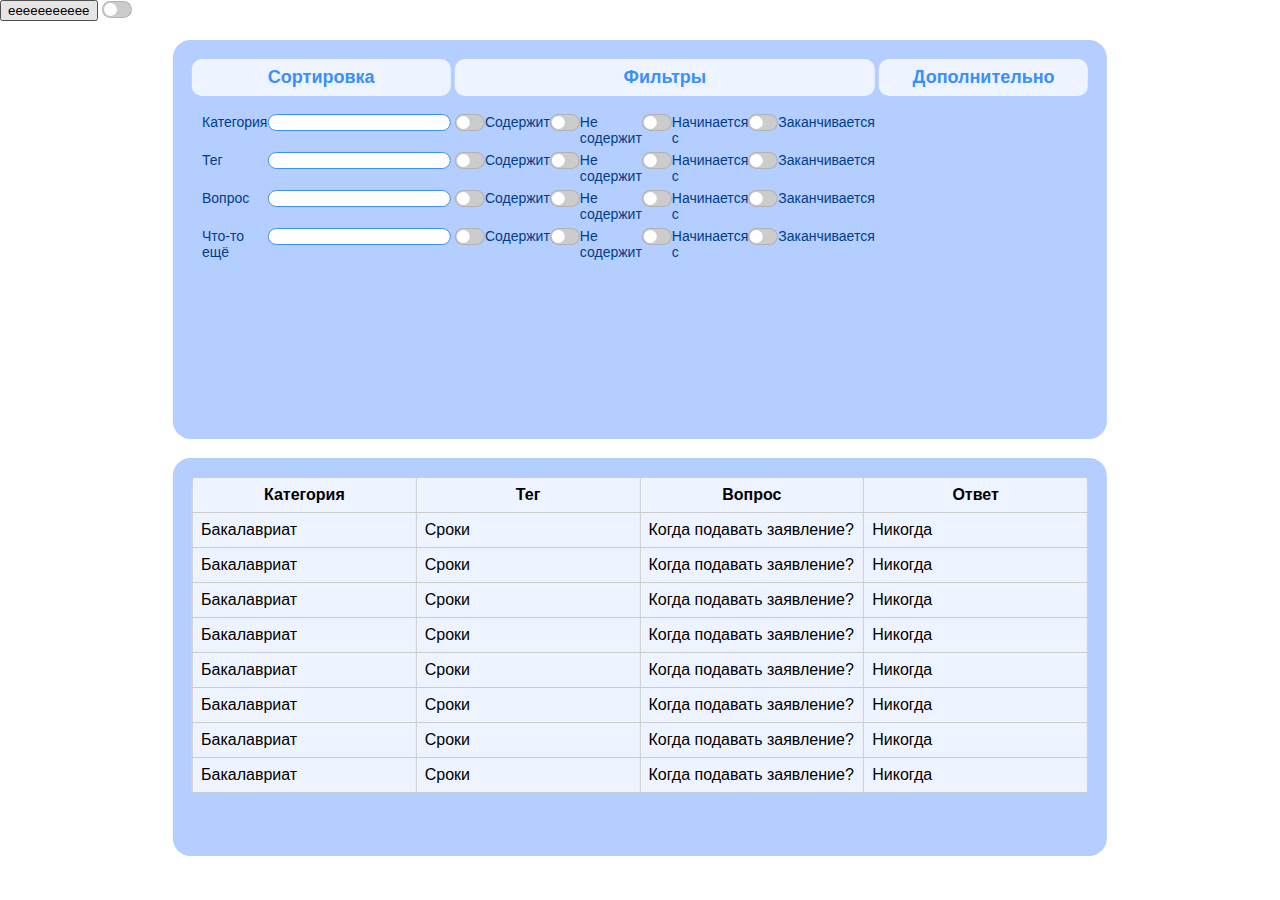
<file: GUI 2.1/index.html>
<!DOCTYPE html>
<html lang="en">
<head>
    <meta charset="UTF-8">
    <meta http-equiv="X-UA-Compatible" content="IE=edge">
    <meta name="viewport" content="width=device-width, initial-scale=1.0">
    <link rel="stylesheet" href="style.css">
    <title>Обновление БД</title>
</head>
<body>
    <button id="eee">eeeeeeeeeee</button>

    <label class="switch">
        <input type="checkbox" id="theme">
        <span class="slider round"></span>
    </label>

    <div id="tth2">
        <h2>Закрыл</h2>
    </div>
    <!-- ================================= КОСТЫЛЬ -->

    <div class="sort" id="try_to_hide">

        <div class="sort_grid">
            <h2>Сортировка</h2>
            <div>
                <p>Категория</p>
                <input type="text">
            </div>
            <div>
            <p>Тег</p>
            <input type="text">
            </div>
            <div>
            <p>Вопрос</p>
            <input type="text">
            </div>
            <div>
            <p>Что-то ещё</p>
            <input type="text">
        </div>
        </div>
        <div class="filters_grid">
            <h2>Фильтры</h2>
            <div class="filters">
                <div>
                <label class="switch">
                    <input type="checkbox">
                    <span class="slider round"></span>
                </label>
                <p>Cодержит</p>
                </div>
                <div>
                <label class="switch">
                    <input type="checkbox">
                    <span class="slider round"></span>
                </label>
                <p>Не содержит</p>
                </div>
                <div>
                <label class="switch">
                    <input type="checkbox">
                    <span class="slider round"></span>
                </label>
                <p>Начинается с</p>
                </div>
                <div>
                <label class="switch">
                    <input type="checkbox">
                    <span class="slider round"></span>
                </label>
                <p>Заканчивается</p>
                </div>
            </div>

            <div class="filters">
                <div>
                <label class="switch">
                    <input type="checkbox">
                    <span class="slider round"></span>
                </label>
                <p>Cодержит</p>
                </div>
                <div>
                <label class="switch">
                    <input type="checkbox">
                    <span class="slider round"></span>
                </label>
                <p>Не содержит</p>
                </div>
                <div>
                <label class="switch">
                    <input type="checkbox">
                    <span class="slider round"></span>
                </label>
                <p>Начинается с</p>
                </div>
                <div>
                <label class="switch">
                    <input type="checkbox">
                    <span class="slider round"></span>
                </label>
                <p>Заканчивается</p>
                </div>
            </div>

            <div class="filters">
                <div>
                <label class="switch">
                    <input type="checkbox">
                    <span class="slider round"></span>
                </label>
                <p>Cодержит</p>
                </div>
                <div>
                <label class="switch">
                    <input type="checkbox">
                    <span class="slider round"></span>
                </label>
                <p>Не содержит</p>
                </div>
                <div>
                <label class="switch">
                    <input type="checkbox">
                    <span class="slider round"></span>
                </label>
                <p>Начинается с</p>
                </div>
                <div>
                <label class="switch">
                    <input type="checkbox">
                    <span class="slider round"></span>
                </label>
                <p>Заканчивается</p>
                </div>
            </div>

            <div class="filters">
                <div>
                <label class="switch">
                    <input type="checkbox">
                    <span class="slider round"></span>
                </label>
                <p>Cодержит</p>
                </div>
                <div>
                <label class="switch">
                    <input type="checkbox">
                    <span class="slider round"></span>
                </label>
                <p>Не содержит</p>
                </div>
                <div>
                <label class="switch">
                    <input type="checkbox">
                    <span class="slider round"></span>
                </label>
                <p>Начинается с</p>
                </div>
                <div>
                <label class="switch">
                    <input type="checkbox">
                    <span class="slider round"></span>
                </label>
                <p>Заканчивается</p>
                </div>
            </div>
            
        </div>
        <div class="extra_grid">
            <h2>Дополнительно</h2>
        </div>
    </div>

    <div class="db">
        <table>
            <tr>
                <th>Категория</th>
                <th>Тег</th>
                <th>Вопрос</th>
                <th>Ответ</th>
            </tr>
            <tr>
                <td>Бакалавриат</td>
                <td>Сроки</td>
                <td>Когда подавать заявление?</td>
                <td>Никогда</td>
            </tr>
            <tr>
                <td>Бакалавриат</td>
                <td>Сроки</td>
                <td>Когда подавать заявление?</td>
                <td>Никогда</td>
            </tr>
            <tr>
                <td>Бакалавриат</td>
                <td>Сроки</td>
                <td>Когда подавать заявление?</td>
                <td>Никогда</td>
            </tr>
            <tr>
                <td>Бакалавриат</td>
                <td>Сроки</td>
                <td>Когда подавать заявление?</td>
                <td>Никогда</td>
            </tr>
            <tr>
                <td>Бакалавриат</td>
                <td>Сроки</td>
                <td>Когда подавать заявление?</td>
                <td>Никогда</td>
            </tr>
            <tr>
                <td>Бакалавриат</td>
                <td>Сроки</td>
                <td>Когда подавать заявление?</td>
                <td>Никогда</td>
            </tr>
            <tr>
                <td>Бакалавриат</td>
                <td>Сроки</td>
                <td>Когда подавать заявление?</td>
                <td>Никогда</td>
            </tr>
            <tr>
                <td>Бакалавриат</td>
                <td>Сроки</td>
                <td>Когда подавать заявление?</td>
                <td>Никогда</td>
            </tr>
        </table>
    </div>

    <script src="main.js"></script>
</body>
</html>
</file>
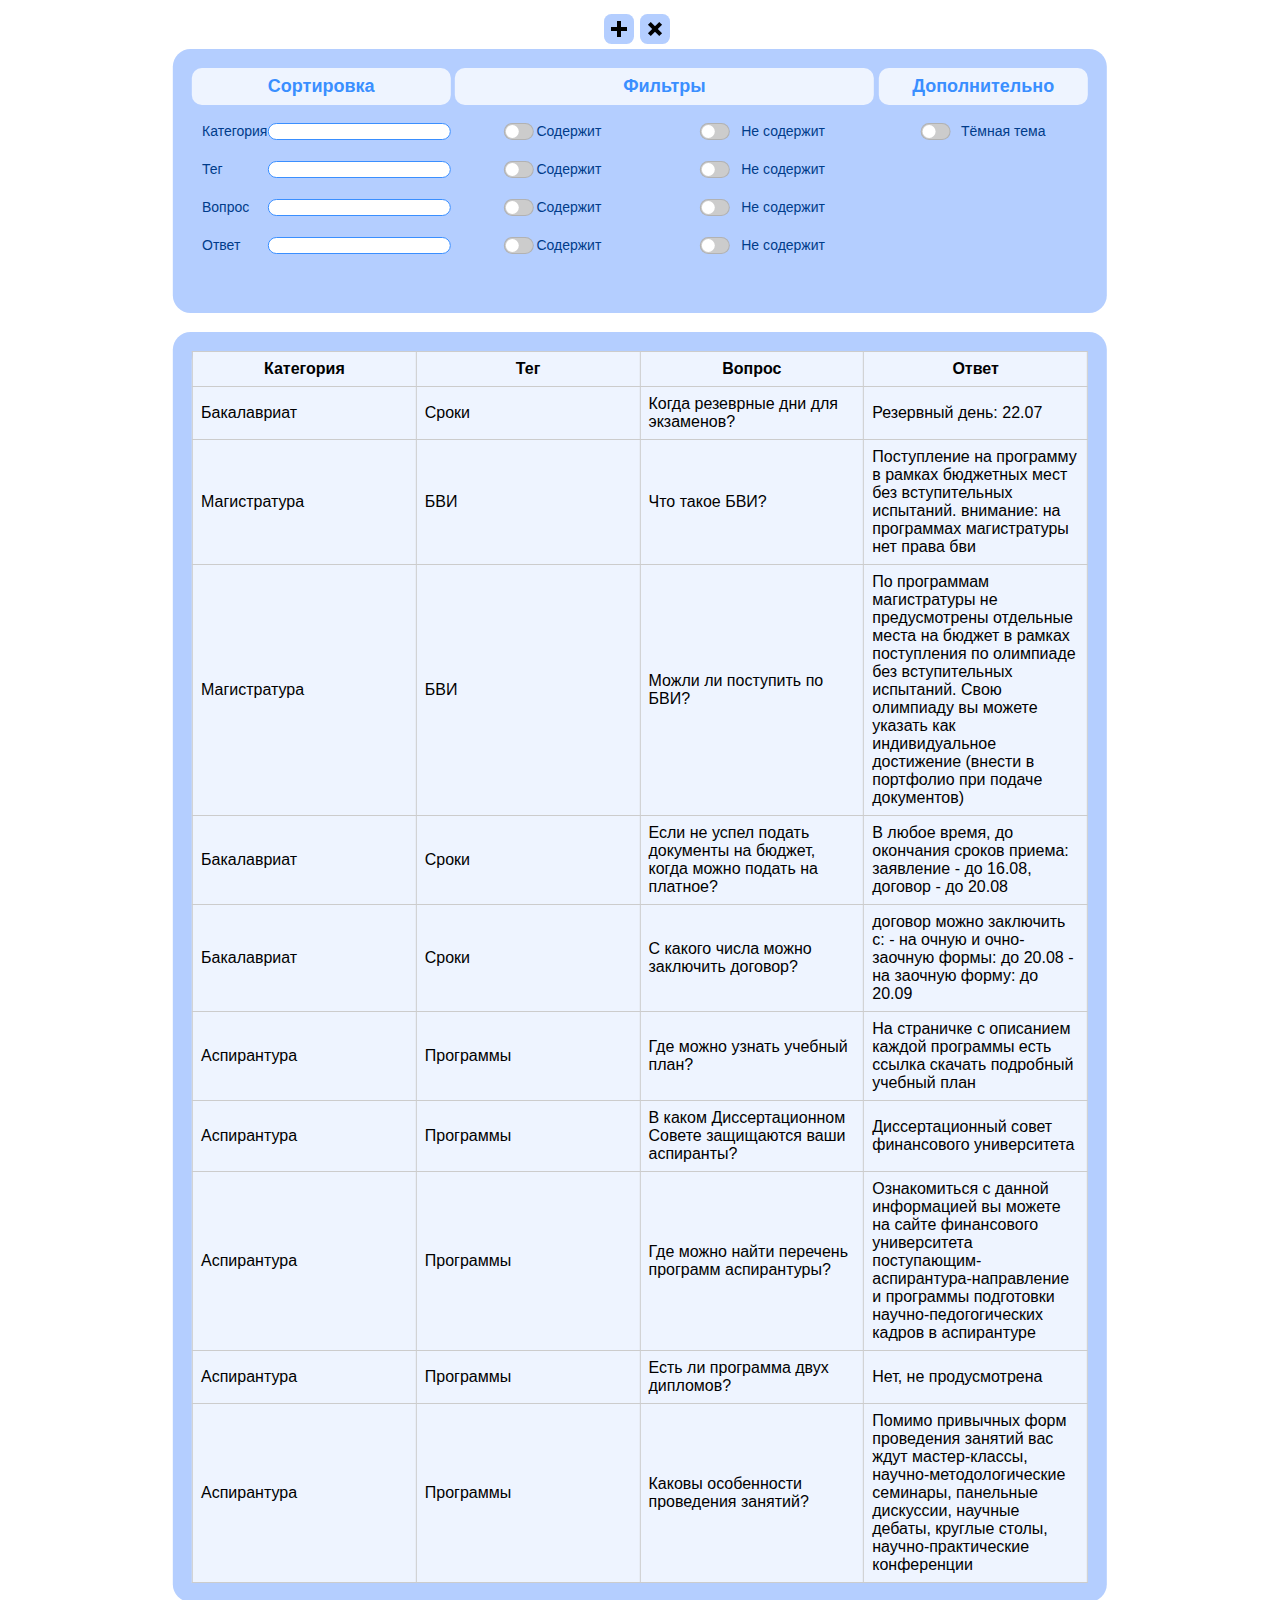
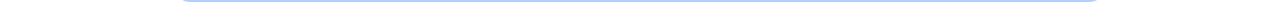
<file: GUI/index.html>
<!DOCTYPE html>
<html lang="ru">
<head>
    <meta charset="UTF-8">
    <meta http-equiv="X-UA-Compatible" content="IE=edge">
    <meta name="viewport" content="width=device-width, initial-scale=1.0">
    <link rel="stylesheet" href="style.css">
    <title>Обновление БД</title>
    <script>
        var php_row ='<?= $row ?>';
    </script>
</head>
<!-- ИНСТРУКЦИЯ ДЛЯ ОПЕРАТОРОВ -->

<body>

    <div class="edit">
        <div id="edit_text">
            <div>
                <textarea name="" id="tid" cols="30" rows="10" placeholder="Категория" tabindex="1"></textarea>
                <textarea name="" id="ttag" cols="30" rows="10" placeholder="Тег" tabindex="2"></textarea>
                <textarea name="" id="tq" cols="30" rows="10" placeholder="Вопрос" tabindex="3"></textarea>
                <textarea name="" id="ta" cols="30" rows="10" placeholder="Ответ" tabindex="4"></textarea>
            </div>
            <div>
                <button id="upd_btn">Обновить</button>
                <button id="delete_btn">Удалить</button>
            </div>
            <div id="MyAlert">
                <p>Восстановить ячейку НЕВОЗМОЖНО!</p>
                <p>Для продолжения кликните второй раз</p>
            </div>
        </div>
    </div>

    <div class="top_menu">
        <button id="edit_btn">
            <div id="h_line"></div>
            <div id="v_line"></div>
        </button>
        <button id="hide_btn">
            <div id="left"></div>
            <div id="right"></div>
        </button>
    </div>

    <div class="sort" id="try_to_hide">

        <div class="sort_grid">
            <h2>Сортировка</h2>
            <div>
                <p>Категория</p>
                <input type="text" id="sort_id" onkeyup="SortById()">
            </div>
            <div>
                <p>Тег</p>
                <input type="text" id="sort_tag" onkeyup="SortByTag()">
            </div>
            <div>
                <p>Вопрос</p>
                <input type="text" id="sort_q" onkeyup="SortByQ()">
            </div>
                <div>
                    <p>Ответ</p>
                    <input type="text" id="sort_a" onkeyup="SortByA()">
                </div>
        </div>

        <div class="filters_grid">
            <h2>Фильтры</h2>
            <div class="filters">
                <div>
                <label class="switch">
                    <input type="checkbox" class="filter">
                    <span class="slider round"></span>
                </label>
                <p>Cодержит</p>
                </div>
                <div>
                <label class="switch">
                    <input type="checkbox" class="filter">
                    <span class="slider round"></span>
                </label>
                <p>Не содержит</p>
                </div>
                <!-- <div>
                <label class="switch">
                    <input type="checkbox">
                    <span class="slider round"></span>
                </label>
                <p>Начинается с</p>
                </div>
                <div>
                <label class="switch">
                    <input type="checkbox">
                    <span class="slider round"></span>
                </label>
                <p>Заканчивается</p>
                </div> -->
            </div>

            <div class="filters">
                <div>
                <label class="switch">
                    <input type="checkbox" class="filter2">
                    <span class="slider round"></span>
                </label>
                <p>Cодержит</p>
                </div>
                <div>
                <label class="switch">
                    <input type="checkbox" class="filter2">
                    <span class="slider round"></span>
                </label>
                <p>Не содержит</p>
                </div>
                <!-- <div>
                <label class="switch">
                    <input type="checkbox">
                    <span class="slider round"></span>
                </label>
                <p>Начинается с</p>
                </div>
                <div>
                <label class="switch">
                    <input type="checkbox">
                    <span class="slider round"></span>
                </label>
                <p>Заканчивается</p>
                </div> -->
            </div>

            <div class="filters">
                <div>
                <label class="switch">
                    <input type="checkbox" class="filter3"> 
                    <span class="slider round"></span>
                </label>
                <p>Cодержит</p>
                </div>
                <div>
                <label class="switch">
                    <input type="checkbox" class="filter3">
                    <span class="slider round"></span>
                </label>
                <p>Не содержит</p>
                </div>
                <!-- <div>
                <label class="switch">
                    <input type="checkbox">
                    <span class="slider round"></span>
                </label>
                <p>Начинается с</p>
                </div>
                <div>
                <label class="switch">
                    <input type="checkbox">
                    <span class="slider round"></span>
                </label>
                <p>Заканчивается</p>
                </div> -->
            </div>

            <div class="filters">
                <div>
                <label class="switch">
                    <input type="checkbox" class="filter4">
                    <span class="slider round"></span>
                </label>
                <p>Cодержит</p>
                </div>
                <div>
                <label class="switch">
                    <input type="checkbox" class="filter4">
                    <span class="slider round"></span>
                </label>
                <p>Не содержит</p>
                </div>
                <!-- <div>
                <label class="switch">
                    <input type="checkbox">
                    <span class="slider round"></span>
                </label>
                <p>Начинается с</p>
                </div>
                <div>
                <label class="switch">
                    <input type="checkbox">
                    <span class="slider round"></span>
                </label>
                <p>Заканчивается</p>
                </div> -->
            </div>
            
        </div>

        <div class="extra_grid">
            <h2>Дополнительно</h2>
            <div class="extra">
            <div>
                <label class="switch">
                    <input type="checkbox" id="theme">
                    <span class="slider round"></span>
                </label>
                <p>Тёмная тема</p>
            </div>
            </div>
        </div>
    </div>

    <div class="db">
        <table id="myTable">
            <tr>
                <th>Категория</th>
                <th>Тег</th>
                <th>Вопрос</th>
                <th>Ответ</th>
            </tr>
            <tr>
                <td>Бакалавриат</td>
                <td>Сроки</td>
                <td>Когда резеврные дни для экзаменов?</td>
                <td>Резервный день: 22.07</td>
            </tr>
            <tr>
                <td>Магистратура</td>
                <td>БВИ</td>
                <td>Что такое БВИ?</td>
                <td>Поступление на программу в рамках бюджетных мест без вступительных испытаний.
                    внимание: на программах магистратуры нет права бви</td>
            </tr>
            <tr>
                <td>Магистратура</td>
                <td>БВИ</td>
                <td>Можли ли поступить по БВИ?</td>
                <td>По программам магистратуры не предусмотрены 
                    отдельные места на бюджет в рамках поступления 
                    по олимпиаде без вступительных испытаний. 
                    Свою олимпиаду вы можете указать как 
                    индивидуальное достижение 
                    (внести в портфолио при подаче документов)</td>
            </tr>
            <tr>
                <td>Бакалавриат</td>
                <td>Сроки</td>
                <td>Если не успел подать документы на бюджет, когда можно подать на платное?</td>
                <td>В любое время, до окончания сроков приема: заявление - до 16.08, договор - до 20.08</td>
            </tr>
            <tr>
                <td>Бакалавриат</td>
                <td>Сроки</td>
                <td>С какого числа можно заключить договор?</td>
                <td>договор можно заключить с:    
                    - на очную и очно-заочную формы: до 20.08
                    - на заочную форму: до 20.09</td>
            </tr>
            <tr>
                <td>Аспирантура</td>
                <td>Программы</td>
                <td>Где можно узнать учебный план?</td>
                <td>На страничке с описанием каждой программы есть ссылка скачать подробный учебный план</td>
            </tr>
            <tr>
                <td>Аспирантура</td>
                <td>Программы</td>
                <td>В каком Диссертационном Совете защищаются ваши аспиранты?</td>
                <td>Диссертационный совет финансового университета</td>
            </tr>
            <tr>
                <td>Аспирантура</td>
                <td>Программы</td>
                <td>Где можно найти перечень программ аспирантуры?</td>
                <td>Ознакомиться с данной информацией
                    вы можете на сайте финансового университета
                    поступающим-аспирантура-направление и программы подготовки научно-педогогических кадров в аспирантуре</td>
            </tr>
            <tr>
                <td>Аспирантура</td>
                <td>Программы</td>
                <td>Есть ли программа двух дипломов?</td>
                <td>Нет, не продусмотрена</td>
            </tr>
            <tr>
                <td>Аспирантура</td>
                <td>Программы</td>
                <td>Каковы особенности проведения занятий?</td>
                <td>Помимо привычных форм проведения занятий вас ждут мастер-классы, научно-методологические семинары,
                    панельные дискуссии, научные дебаты, круглые столы, научно-практические конференции</td>
            </tr>
        </table>
    </div>

    <script src="https://code.jquery.com/jquery-3.6.0.min.js"></script>
    <script src="main.js"></script>
</body>
</html>
</file>
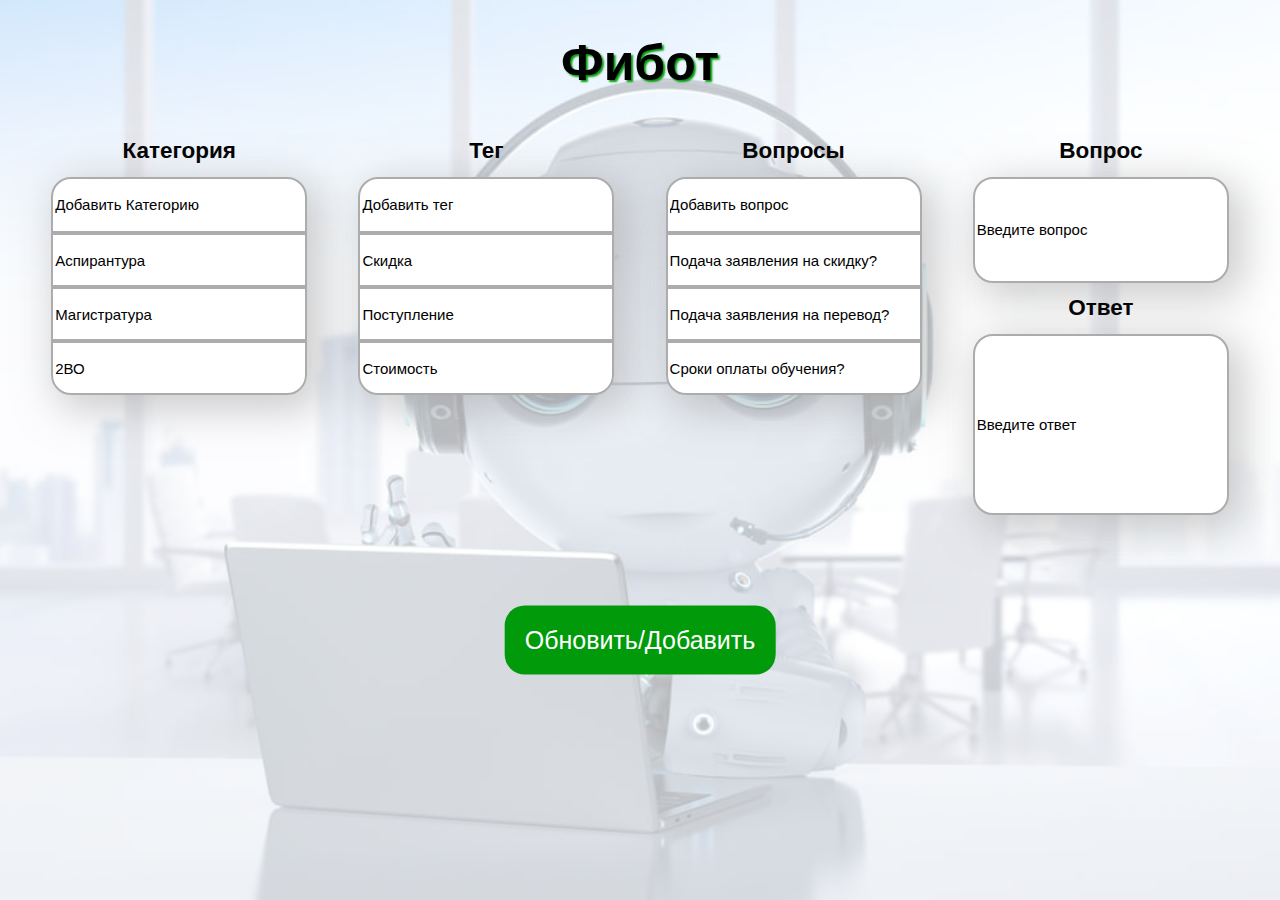
<file: new GUI/index.html>
<!DOCTYPE html>
<html lang="en">
<head>
    <meta charset="UTF-8">
    <meta http-equiv="X-UA-Compatible" content="IE=edge">
    <meta name="viewport" content="width=device-width, initial-scale=1.0">
    <link rel="stylesheet" href="style.css">
    <title>Фибот</title>
</head>
<body>
    <div class="bg"></div>
    <div class="wrapper">
    <div class="headline">
        <h1>Фибот</h1>
    </div>
    <div class="data_select">
        <div class="data">
            <h2>Категория</h2>
            <div class="bordered shadow">
                <input type="text" value="Добавить Категорию">
                <div class="example">
                    <p>Аспирантура</p>
                </div>
                <div class="example">
                    <p>Магистратура</p>
                </div>
                <div class="example">
                    <p>2ВО</p>
                </div>
            </div>
        </div>
        <div class="data">
            <h2>Тег</h2>
            <div class="bordered shadow">
                <input type="text" value="Добавить тег">
                <div class="example">
                    <p>Скидка</p>
                </div>
                <div class="example">
                    <p>Поступление</p>
                </div>
                <div class="example">
                    <p>Стоимость</p>
                </div>
            </div>
        </div>
        <div class="data">
            <h2>Вопросы</h2>
            <div class="bordered shadow">
                <input type="text" value="Добавить вопрос">
                <div class="example">
                    <p>Подача заявления на скидку?</p></div>
                <div class="example">
                    <p>Подача заявления на перевод?</p></div>
                <div class="example">
                    <p>Сроки оплаты обучения?</p></div>
            </div>
        </div>
        <div class="data">
            <h2>Вопрос</h2>
            <input class="shadow" type="text" value="Введите вопрос">
            <h2>Ответ</h2>
            <input class="shadow" type="text" value="Введите ответ">
        </div>
        </div>
        
        <div class="upd">
            <button>Обновить/Добавить</button>
        </div>
    </div>
</body>
</html>
</file>
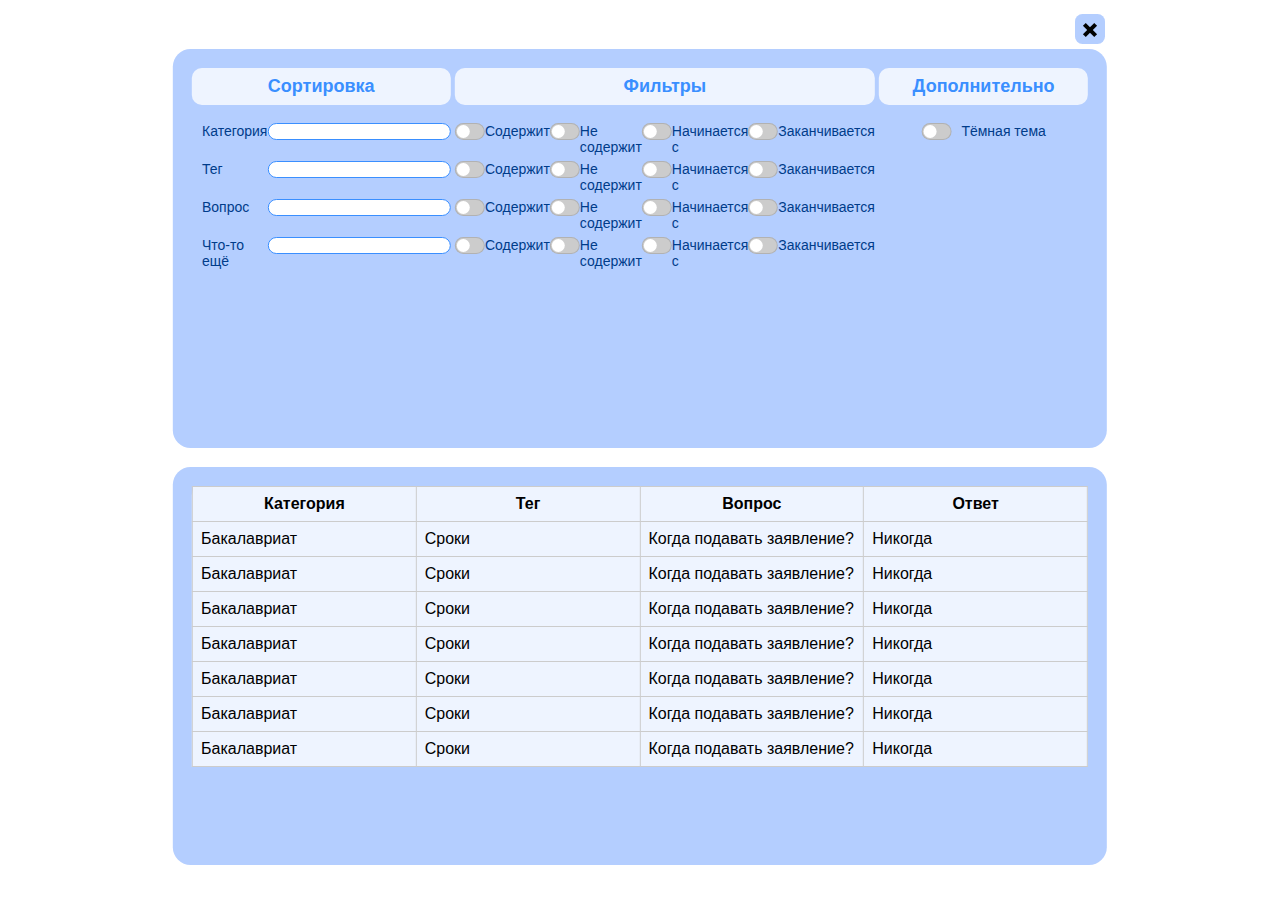
<file: backup/GUI 2.1/index.html>
<!DOCTYPE html>
<html lang="en">
<head>
    <meta charset="UTF-8">
    <meta http-equiv="X-UA-Compatible" content="IE=edge">
    <meta name="viewport" content="width=device-width, initial-scale=1.0">
    <link rel="stylesheet" href="style.css">
    <title>Обновление БД</title>
</head>
<body>
    <div class="top_menu">
    <button id="hide_btn">
        <div id="left"></div>
        <div id="right"></div>
    </button>
    </div>

    <div id="tth2">
        <h2>Закрыл</h2>
    </div>
    <!-- ================================= КОСТЫЛЬ -->

    <div class="sort" id="try_to_hide">

        <div class="sort_grid">
            <h2>Сортировка</h2>
            <div>
                <p>Категория</p>
                <input type="text">
            </div>
            <div>
            <p>Тег</p>
            <input type="text">
            </div>
            <div>
            <p>Вопрос</p>
            <input type="text">
            </div>
            <div>
            <p>Что-то ещё</p>
            <input type="text">
        </div>
        </div>
        <div class="filters_grid">
            <h2>Фильтры</h2>
            <div class="filters">
                <div>
                <label class="switch">
                    <input type="checkbox">
                    <span class="slider round"></span>
                </label>
                <p>Cодержит</p>
                </div>
                <div>
                <label class="switch">
                    <input type="checkbox">
                    <span class="slider round"></span>
                </label>
                <p>Не содержит</p>
                </div>
                <div>
                <label class="switch">
                    <input type="checkbox">
                    <span class="slider round"></span>
                </label>
                <p>Начинается с</p>
                </div>
                <div>
                <label class="switch">
                    <input type="checkbox">
                    <span class="slider round"></span>
                </label>
                <p>Заканчивается</p>
                </div>
            </div>

            <div class="filters">
                <div>
                <label class="switch">
                    <input type="checkbox">
                    <span class="slider round"></span>
                </label>
                <p>Cодержит</p>
                </div>
                <div>
                <label class="switch">
                    <input type="checkbox">
                    <span class="slider round"></span>
                </label>
                <p>Не содержит</p>
                </div>
                <div>
                <label class="switch">
                    <input type="checkbox">
                    <span class="slider round"></span>
                </label>
                <p>Начинается с</p>
                </div>
                <div>
                <label class="switch">
                    <input type="checkbox">
                    <span class="slider round"></span>
                </label>
                <p>Заканчивается</p>
                </div>
            </div>

            <div class="filters">
                <div>
                <label class="switch">
                    <input type="checkbox">
                    <span class="slider round"></span>
                </label>
                <p>Cодержит</p>
                </div>
                <div>
                <label class="switch">
                    <input type="checkbox">
                    <span class="slider round"></span>
                </label>
                <p>Не содержит</p>
                </div>
                <div>
                <label class="switch">
                    <input type="checkbox">
                    <span class="slider round"></span>
                </label>
                <p>Начинается с</p>
                </div>
                <div>
                <label class="switch">
                    <input type="checkbox">
                    <span class="slider round"></span>
                </label>
                <p>Заканчивается</p>
                </div>
            </div>

            <div class="filters">
                <div>
                <label class="switch">
                    <input type="checkbox">
                    <span class="slider round"></span>
                </label>
                <p>Cодержит</p>
                </div>
                <div>
                <label class="switch">
                    <input type="checkbox">
                    <span class="slider round"></span>
                </label>
                <p>Не содержит</p>
                </div>
                <div>
                <label class="switch">
                    <input type="checkbox">
                    <span class="slider round"></span>
                </label>
                <p>Начинается с</p>
                </div>
                <div>
                <label class="switch">
                    <input type="checkbox">
                    <span class="slider round"></span>
                </label>
                <p>Заканчивается</p>
                </div>
            </div>
            
        </div>
        <div class="extra_grid">
            <h2>Дополнительно</h2>
            <div class="extra">
            <div>
                <label class="switch">
                    <input type="checkbox" id="theme">
                    <span class="slider round"></span>
                </label>
                <p>Тёмная тема</p>
            </div>
            </div>
        </div>
    </div>

    <div class="db">
        <table>
            <tr>
                <th>Категория</th>
                <th>Тег</th>
                <th>Вопрос</th>
                <th>Ответ</th>
            </tr>
            <tr>
                <td>Бакалавриат</td>
                <td>Сроки</td>
                <td>Когда подавать заявление?</td>
                <td>Никогда</td>
            </tr>
            <tr>
                <td>Бакалавриат</td>
                <td>Сроки</td>
                <td>Когда подавать заявление?</td>
                <td>Никогда</td>
            </tr>
            <tr>
                <td>Бакалавриат</td>
                <td>Сроки</td>
                <td>Когда подавать заявление?</td>
                <td>Никогда</td>
            </tr>
            <tr>
                <td>Бакалавриат</td>
                <td>Сроки</td>
                <td>Когда подавать заявление?</td>
                <td>Никогда</td>
            </tr>
            <tr>
                <td>Бакалавриат</td>
                <td>Сроки</td>
                <td>Когда подавать заявление?</td>
                <td>Никогда</td>
            </tr>
            <tr>
                <td>Бакалавриат</td>
                <td>Сроки</td>
                <td>Когда подавать заявление?</td>
                <td>Никогда</td>
            </tr>
            <tr>
                <td>Бакалавриат</td>
                <td>Сроки</td>
                <td>Когда подавать заявление?</td>
                <td>Никогда</td>
            </tr>
        </table>
    </div>

    <script src="main.js"></script>
</body>
</html>
</file>
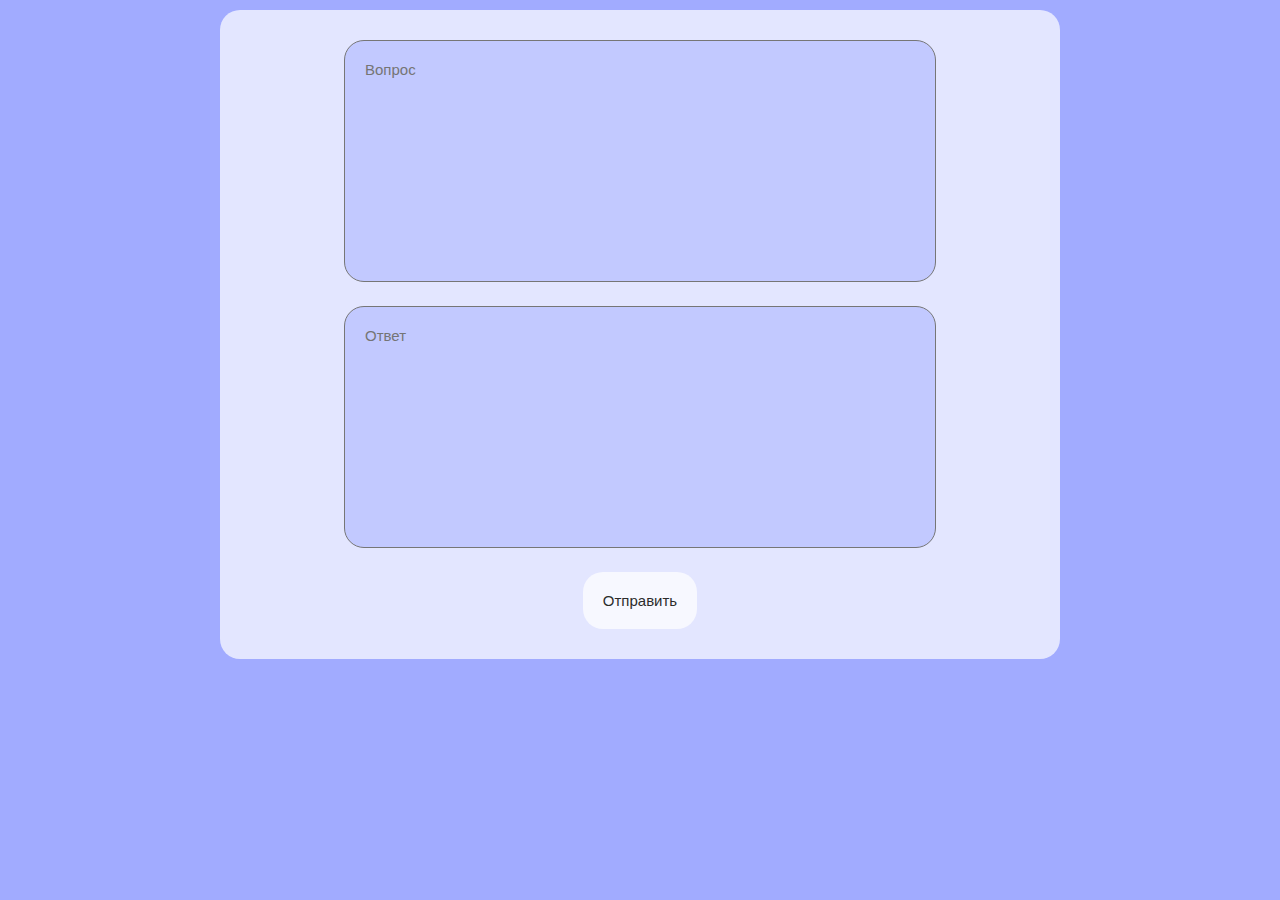
<file: backup/GUI/index.html>
<!DOCTYPE html>
<html lang="ru">
<head>
  <title>Обновление БД</title> 
  <meta charset="UTF-8">
  <meta name="viewport" content="width=device-width, initial-scale=1">
  <link rel="stylesheet" href="style.css">
</head>
<body>
	
  <form action="conn.php" method="post">

  <div class="update" style="margin-left: auto; margin-right: auto;">
    <textarea name="q" type="text" wrap="soft" placeholder="Вопрос"></textarea>
    <br><textarea name="a" type="text" wrap="soft" placeholder="Ответ"></textarea>
    <br><button type="submit">Отправить</button>
	  
  </div>
	  
  </form>
  </body>
</html>
</file>
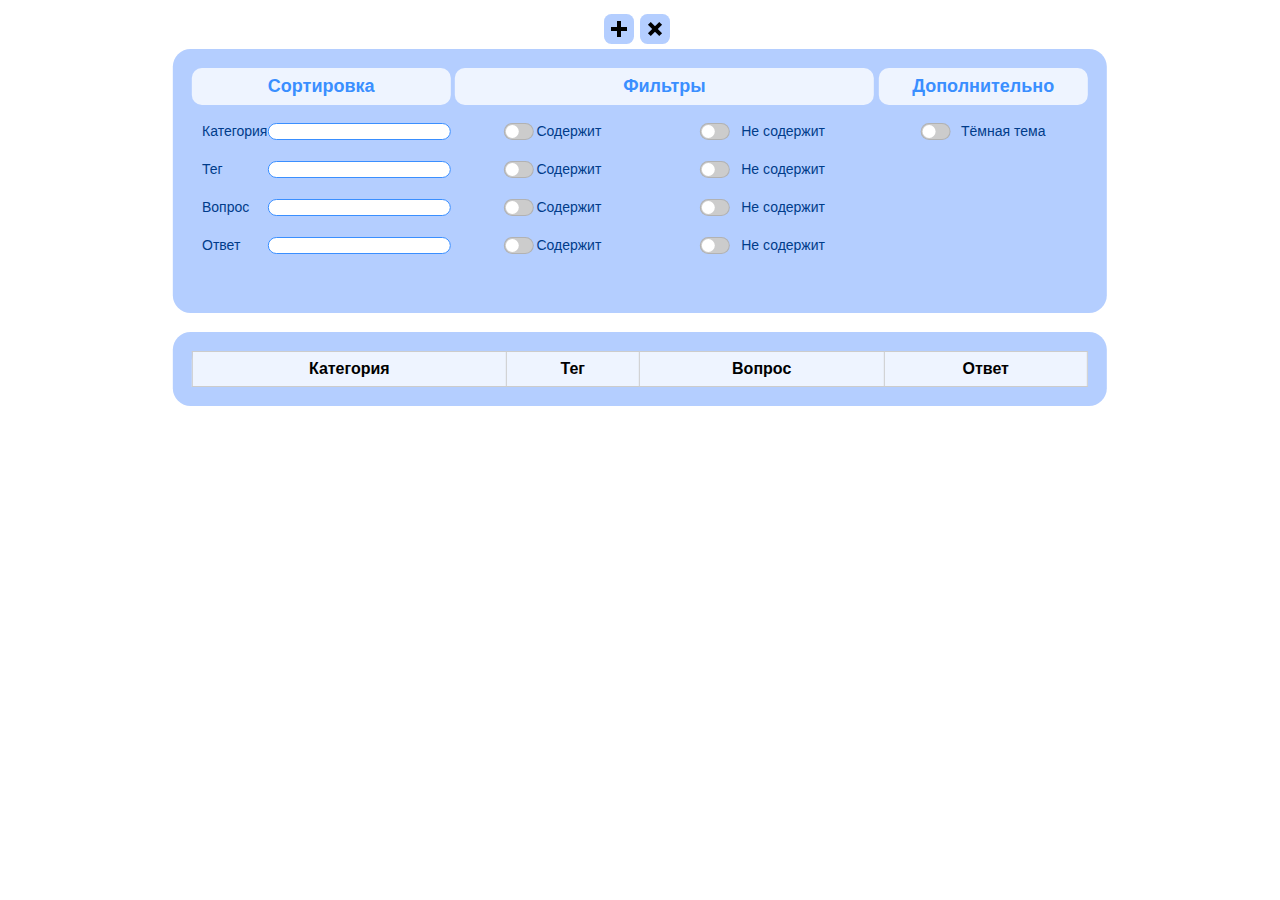
<file: GUI actual/redirect.html>
<!DOCTYPE html>
<html lang="ru">
<head>
    <meta charset="UTF-8">
    <meta http-equiv="X-UA-Compatible" content="IE=edge">
    <meta name="viewport" content="width=device-width, initial-scale=1.0">
    <link rel="stylesheet" href="style.css">
    <title>Обновление БД</title>
    <!-- <script>
        var php_row ='<?php echo json_encode($row); ?>';
    </script> -->
</head>
<!-- ИНСТРУКЦИЯ ДЛЯ ОПЕРАТОРОВ -->

<body>

    <div class="edit">
        <div id="edit_text">
            <div>
                <textarea name="" id="tid" cols="30" rows="10" placeholder="Категория" tabindex="1"></textarea>
                <textarea name="" id="ttag" cols="30" rows="10" placeholder="Тег" tabindex="2"></textarea>
                <textarea name="" id="tq" cols="30" rows="10" placeholder="Вопрос" tabindex="3"></textarea>
                <textarea name="" id="ta" cols="30" rows="10" placeholder="Ответ" tabindex="4"></textarea>
            </div>
            <div>
                <button id="upd_btn">Обновить</button>
                <button id="delete_btn">Удалить</button>
            </div>
            <div id="MyAlert">
                <p>Восстановить ячейку НЕВОЗМОЖНО!</p>
                <p>Для продолжения кликните второй раз</p>
            </div>
        </div>
    </div>

    <div class="top_menu">
        <button id="edit_btn">
            <div id="h_line"></div>
            <div id="v_line"></div>
        </button>
        <button id="hide_btn">
            <div id="left"></div>
            <div id="right"></div>
        </button>
    </div>

    <div class="sort" id="try_to_hide">

        <div class="sort_grid">
            <h2>Сортировка</h2>
            <div>
                <p>Категория</p>
                <input type="text" id="sort_id" onkeyup="SortById()">
            </div>
            <div>
                <p>Тег</p>
                <input type="text" id="sort_tag" onkeyup="SortByTag()">
            </div>
            <div>
                <p>Вопрос</p>
                <input type="text" id="sort_q" onkeyup="SortByQ()">
            </div>
                <div>
                    <p>Ответ</p>
                    <input type="text" id="sort_a" onkeyup="SortByA()">
                </div>
        </div>

        <div class="filters_grid">
            <h2>Фильтры</h2>
            <div class="filters">
                <div>
                <label class="switch">
                    <input type="checkbox" class="filter">
                    <span class="slider round"></span>
                </label>
                <p>Cодержит</p>
                </div>
                <div>
                <label class="switch">
                    <input type="checkbox" class="filter">
                    <span class="slider round"></span>
                </label>
                <p>Не содержит</p>
                </div>
                <!-- <div>
                <label class="switch">
                    <input type="checkbox">
                    <span class="slider round"></span>
                </label>
                <p>Начинается с</p>
                </div>
                <div>
                <label class="switch">
                    <input type="checkbox">
                    <span class="slider round"></span>
                </label>
                <p>Заканчивается</p>
                </div> -->
            </div>

            <div class="filters">
                <div>
                <label class="switch">
                    <input type="checkbox" class="filter2">
                    <span class="slider round"></span>
                </label>
                <p>Cодержит</p>
                </div>
                <div>
                <label class="switch">
                    <input type="checkbox" class="filter2">
                    <span class="slider round"></span>
                </label>
                <p>Не содержит</p>
                </div>
                <!-- <div>
                <label class="switch">
                    <input type="checkbox">
                    <span class="slider round"></span>
                </label>
                <p>Начинается с</p>
                </div>
                <div>
                <label class="switch">
                    <input type="checkbox">
                    <span class="slider round"></span>
                </label>
                <p>Заканчивается</p>
                </div> -->
            </div>

            <div class="filters">
                <div>
                <label class="switch">
                    <input type="checkbox" class="filter3"> 
                    <span class="slider round"></span>
                </label>
                <p>Cодержит</p>
                </div>
                <div>
                <label class="switch">
                    <input type="checkbox" class="filter3">
                    <span class="slider round"></span>
                </label>
                <p>Не содержит</p>
                </div>
                <!-- <div>
                <label class="switch">
                    <input type="checkbox">
                    <span class="slider round"></span>
                </label>
                <p>Начинается с</p>
                </div>
                <div>
                <label class="switch">
                    <input type="checkbox">
                    <span class="slider round"></span>
                </label>
                <p>Заканчивается</p>
                </div> -->
            </div>

            <div class="filters">
                <div>
                <label class="switch">
                    <input type="checkbox" class="filter4">
                    <span class="slider round"></span>
                </label>
                <p>Cодержит</p>
                </div>
                <div>
                <label class="switch">
                    <input type="checkbox" class="filter4">
                    <span class="slider round"></span>
                </label>
                <p>Не содержит</p>
                </div>
                <!-- <div>
                <label class="switch">
                    <input type="checkbox">
                    <span class="slider round"></span>
                </label>
                <p>Начинается с</p>
                </div>
                <div>
                <label class="switch">
                    <input type="checkbox">
                    <span class="slider round"></span>
                </label>
                <p>Заканчивается</p>
                </div> -->
            </div>
            
        </div>

        <div class="extra_grid">
            <h2>Дополнительно</h2>
            <div class="extra">
            <div>
                <label class="switch">
                    <input type="checkbox" id="theme">
                    <span class="slider round"></span>
                </label>
                <p>Тёмная тема</p>
            </div>
            </div>
        </div>
    </div>

    <div class="db">
        <table id="myTable">
            <tr>
                <th>Категория</th>
                <th>Тег</th>
                <th>Вопрос</th>
                <th>Ответ</th>
            </tr>
            <!-- <tr>
                <td>Бакалавриат</td>
                <td>Сроки</td>
                <td>Когда резеврные дни для экзаменов?</td>
                <td>Резервный день: 22.07</td>
            </tr>
            <tr>
                <td>Магистратура</td>
                <td>БВИ</td>
                <td>Что такое БВИ?</td>
                <td>Поступление на программу в рамках бюджетных мест без вступительных испытаний.
                    внимание: на программах магистратуры нет права бви</td>
            </tr>
            <tr>
                <td>Магистратура</td>
                <td>БВИ</td>
                <td>Можли ли поступить по БВИ?</td>
                <td>По программам магистратуры не предусмотрены 
                    отдельные места на бюджет в рамках поступления 
                    по олимпиаде без вступительных испытаний. 
                    Свою олимпиаду вы можете указать как 
                    индивидуальное достижение 
                    (внести в портфолио при подаче документов)</td>
            </tr>
            <tr>
                <td>Бакалавриат</td>
                <td>Сроки</td>
                <td>Если не успел подать документы на бюджет, когда можно подать на платное?</td>
                <td>В любое время, до окончания сроков приема: заявление - до 16.08, договор - до 20.08</td>
            </tr>
            <tr>
                <td>Бакалавриат</td>
                <td>Сроки</td>
                <td>С какого числа можно заключить договор?</td>
                <td>договор можно заключить с:    
                    - на очную и очно-заочную формы: до 20.08
                    - на заочную форму: до 20.09</td>
            </tr>
            <tr>
                <td>Аспирантура</td>
                <td>Программы</td>
                <td>Где можно узнать учебный план?</td>
                <td>На страничке с описанием каждой программы есть ссылка скачать подробный учебный план</td>
            </tr>
            <tr>
                <td>Аспирантура</td>
                <td>Программы</td>
                <td>В каком Диссертационном Совете защищаются ваши аспиранты?</td>
                <td>Диссертационный совет финансового университета</td>
            </tr>
            <tr>
                <td>Аспирантура</td>
                <td>Программы</td>
                <td>Где можно найти перечень программ аспирантуры?</td>
                <td>Ознакомиться с данной информацией
                    вы можете на сайте финансового университета
                    поступающим-аспирантура-направление и программы подготовки научно-педогогических кадров в аспирантуре</td>
            </tr>
            <tr>
                <td>Аспирантура</td>
                <td>Программы</td>
                <td>Есть ли программа двух дипломов?</td>
                <td>Нет, не продусмотрена</td>
            </tr>
            <tr>
                <td>Аспирантура</td>
                <td>Программы</td>
                <td>Каковы особенности проведения занятий?</td>
                <td>Помимо привычных форм проведения занятий вас ждут мастер-классы, научно-методологические семинары,
                    панельные дискуссии, научные дебаты, круглые столы, научно-практические конференции</td>
            </tr> -->
        </table>
    </div>

    <script src="https://code.jquery.com/jquery-3.6.0.min.js"></script>
    <script rc="db_func.js"></script>
    <script src="main.js"></script>
</body>
</html>
</file>
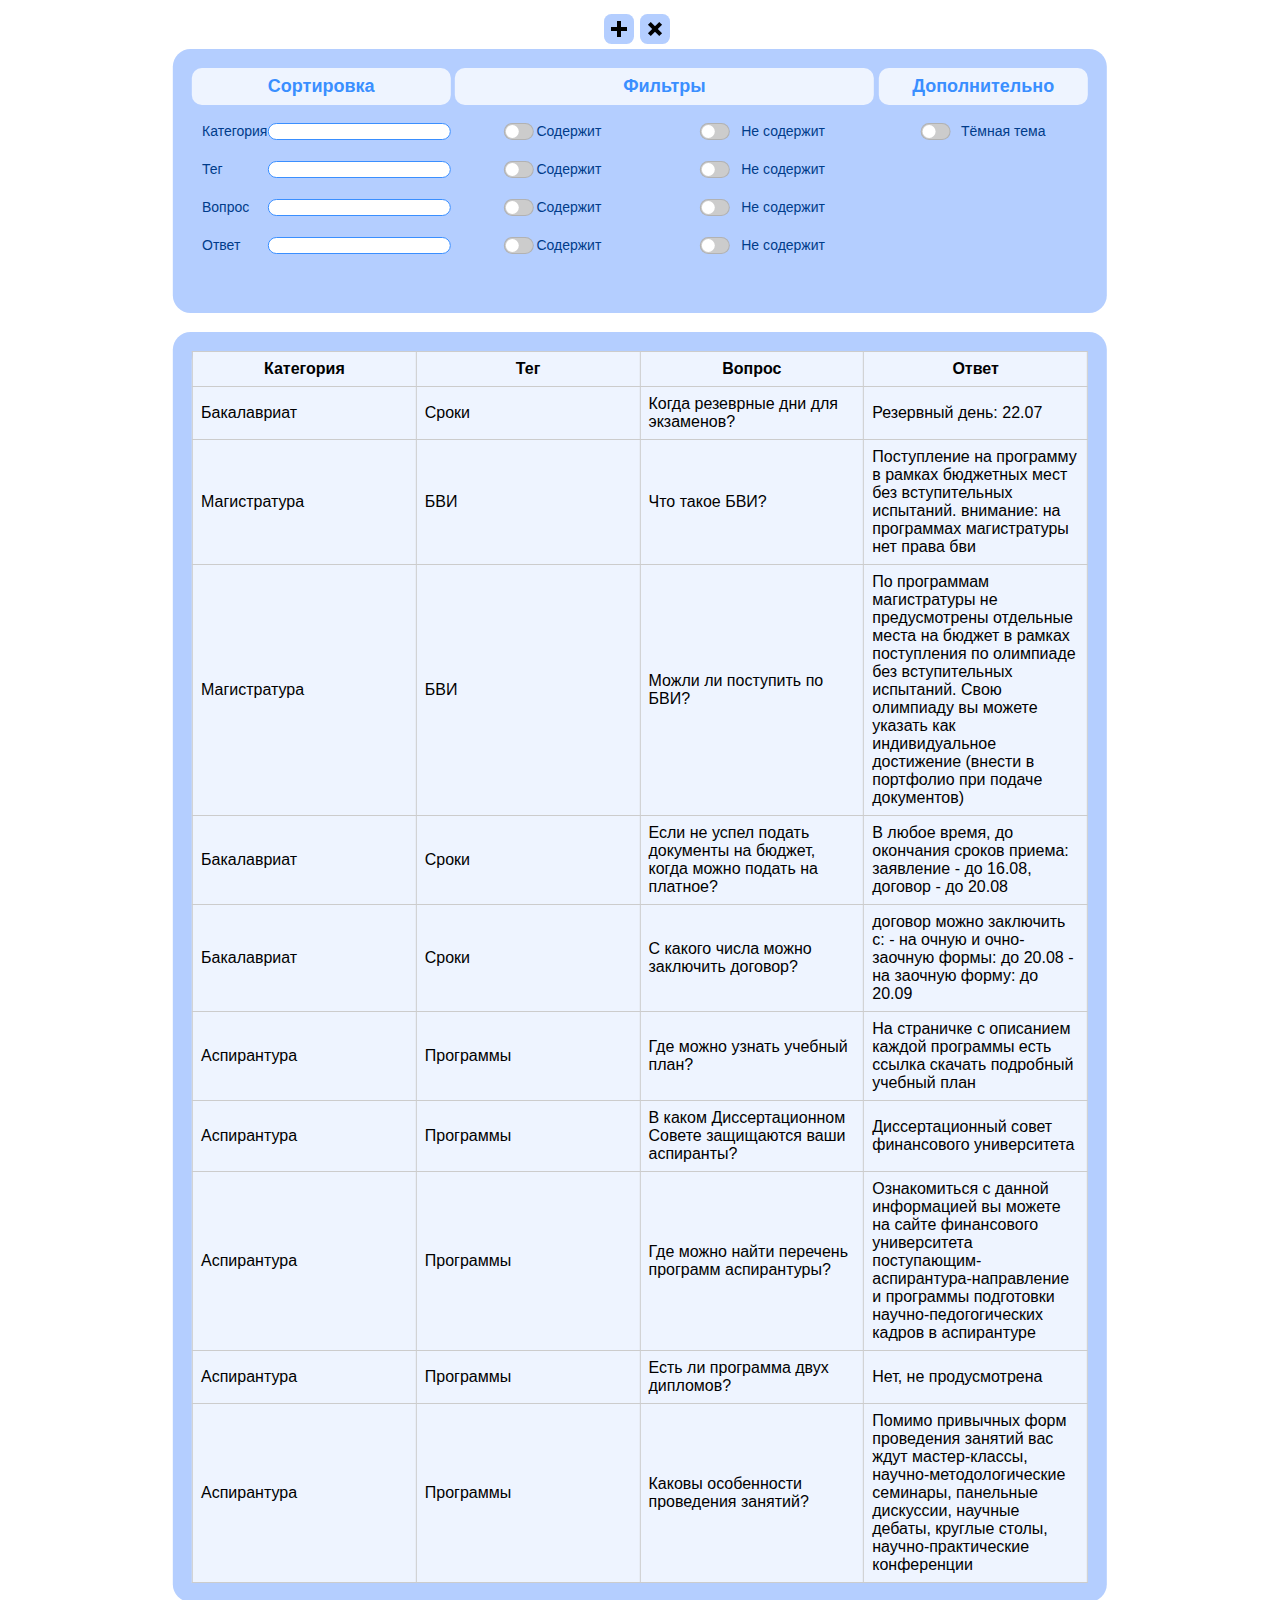
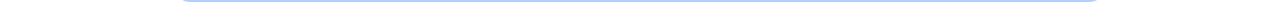
<file: GUI/index 44.html>
<!DOCTYPE html>
<html lang="ru">
<head>
    <meta charset="UTF-8">
    <meta http-equiv="X-UA-Compatible" content="IE=edge">
    <meta name="viewport" content="width=device-width, initial-scale=1.0">
    <link rel="stylesheet" href="style.css">
    <title>Обновление БД</title>
</head>

<!-- ИНСТРУКЦИЯ ДЛЯ ОПЕРАТОРОВ -->

<body>

    <div class="edit">
        <div id="edit_text">
            <div>
                <textarea name="" id="tid" cols="30" rows="10" placeholder="Категория" tabindex="1"></textarea>
                <textarea name="" id="ttag" cols="30" rows="10" placeholder="Тег" tabindex="2"></textarea>
                <textarea name="" id="tq" cols="30" rows="10" placeholder="Вопрос" tabindex="3"></textarea>
                <textarea name="" id="ta" cols="30" rows="10" placeholder="Ответ" tabindex="4"></textarea>
            </div>
            <div>
                <button id="upd_btn">Обновить</button>
                <button id="delete_btn">Удалить</button>
            </div>
            <div id="MyAlert">
                <p>Восстановить ячейку НЕВОЗМОЖНО!</p>
                <p>Для продолжения кликните второй раз</p>
            </div>
        </div>
    </div>

    <div class="top_menu">
        <button id="edit_btn">
            <div id="h_line"></div>
            <div id="v_line"></div>
        </button>
        <button id="hide_btn">
            <div id="left"></div>
            <div id="right"></div>
        </button>
    </div>

    <div class="sort" id="try_to_hide">

        <div class="sort_grid">
            <h2>Сортировка</h2>
            <div>
                <p>Категория</p>
                <input type="text" id="sort_id" onkeyup="SortById()">
            </div>
            <div>
                <p>Тег</p>
                <input type="text" id="sort_tag" onkeyup="SortByTag()">
            </div>
            <div>
                <p>Вопрос</p>
                <input type="text" id="sort_q" onkeyup="SortByQ()">
            </div>
                <div>
                    <p>Ответ</p>
                    <input type="text" id="sort_a" onkeyup="SortByA()">
                </div>
        </div>

        <div class="filters_grid">
            <h2>Фильтры</h2>
            <div class="filters">
                <div>
                <label class="switch">
                    <input type="checkbox" class="filter">
                    <span class="slider round"></span>
                </label>
                <p>Cодержит</p>
                </div>
                <div>
                <label class="switch">
                    <input type="checkbox" class="filter">
                    <span class="slider round"></span>
                </label>
                <p>Не содержит</p>
                </div>
                <!-- <div>
                <label class="switch">
                    <input type="checkbox">
                    <span class="slider round"></span>
                </label>
                <p>Начинается с</p>
                </div>
                <div>
                <label class="switch">
                    <input type="checkbox">
                    <span class="slider round"></span>
                </label>
                <p>Заканчивается</p>
                </div> -->
            </div>

            <div class="filters">
                <div>
                <label class="switch">
                    <input type="checkbox" class="filter2">
                    <span class="slider round"></span>
                </label>
                <p>Cодержит</p>
                </div>
                <div>
                <label class="switch">
                    <input type="checkbox" class="filter2">
                    <span class="slider round"></span>
                </label>
                <p>Не содержит</p>
                </div>
                <!-- <div>
                <label class="switch">
                    <input type="checkbox">
                    <span class="slider round"></span>
                </label>
                <p>Начинается с</p>
                </div>
                <div>
                <label class="switch">
                    <input type="checkbox">
                    <span class="slider round"></span>
                </label>
                <p>Заканчивается</p>
                </div> -->
            </div>

            <div class="filters">
                <div>
                <label class="switch">
                    <input type="checkbox" class="filter3"> 
                    <span class="slider round"></span>
                </label>
                <p>Cодержит</p>
                </div>
                <div>
                <label class="switch">
                    <input type="checkbox" class="filter3">
                    <span class="slider round"></span>
                </label>
                <p>Не содержит</p>
                </div>
                <!-- <div>
                <label class="switch">
                    <input type="checkbox">
                    <span class="slider round"></span>
                </label>
                <p>Начинается с</p>
                </div>
                <div>
                <label class="switch">
                    <input type="checkbox">
                    <span class="slider round"></span>
                </label>
                <p>Заканчивается</p>
                </div> -->
            </div>

            <div class="filters">
                <div>
                <label class="switch">
                    <input type="checkbox" class="filter4">
                    <span class="slider round"></span>
                </label>
                <p>Cодержит</p>
                </div>
                <div>
                <label class="switch">
                    <input type="checkbox" class="filter4">
                    <span class="slider round"></span>
                </label>
                <p>Не содержит</p>
                </div>
                <!-- <div>
                <label class="switch">
                    <input type="checkbox">
                    <span class="slider round"></span>
                </label>
                <p>Начинается с</p>
                </div>
                <div>
                <label class="switch">
                    <input type="checkbox">
                    <span class="slider round"></span>
                </label>
                <p>Заканчивается</p>
                </div> -->
            </div>
            
        </div>

        <div class="extra_grid">
            <h2>Дополнительно</h2>
            <div class="extra">
            <div>
                <label class="switch">
                    <input type="checkbox" id="theme">
                    <span class="slider round"></span>
                </label>
                <p>Тёмная тема</p>
            </div>
            </div>
        </div>
    </div>

    <div class="db">
        <table id="myTable">
            <tr>
                <th>Категория</th>
                <th>Тег</th>
                <th>Вопрос</th>
                <th>Ответ</th>
            </tr>
            <tr>
                <td>Бакалавриат</td>
                <td>Сроки</td>
                <td>Когда резеврные дни для экзаменов?</td>
                <td>Резервный день: 22.07</td>
            </tr>
            <tr>
                <td>Магистратура</td>
                <td>БВИ</td>
                <td>Что такое БВИ?</td>
                <td>Поступление на программу в рамках бюджетных мест без вступительных испытаний.
                    внимание: на программах магистратуры нет права бви</td>
            </tr>
            <tr>
                <td>Магистратура</td>
                <td>БВИ</td>
                <td>Можли ли поступить по БВИ?</td>
                <td>По программам магистратуры не предусмотрены 
                    отдельные места на бюджет в рамках поступления 
                    по олимпиаде без вступительных испытаний. 
                    Свою олимпиаду вы можете указать как 
                    индивидуальное достижение 
                    (внести в портфолио при подаче документов)</td>
            </tr>
            <tr>
                <td>Бакалавриат</td>
                <td>Сроки</td>
                <td>Если не успел подать документы на бюджет, когда можно подать на платное?</td>
                <td>В любое время, до окончания сроков приема: заявление - до 16.08, договор - до 20.08</td>
            </tr>
            <tr>
                <td>Бакалавриат</td>
                <td>Сроки</td>
                <td>С какого числа можно заключить договор?</td>
                <td>договор можно заключить с:    
                    - на очную и очно-заочную формы: до 20.08
                    - на заочную форму: до 20.09</td>
            </tr>
            <tr>
                <td>Аспирантура</td>
                <td>Программы</td>
                <td>Где можно узнать учебный план?</td>
                <td>На страничке с описанием каждой программы есть ссылка скачать подробный учебный план</td>
            </tr>
            <tr>
                <td>Аспирантура</td>
                <td>Программы</td>
                <td>В каком Диссертационном Совете защищаются ваши аспиранты?</td>
                <td>Диссертационный совет финансового университета</td>
            </tr>
            <tr>
                <td>Аспирантура</td>
                <td>Программы</td>
                <td>Где можно найти перечень программ аспирантуры?</td>
                <td>Ознакомиться с данной информацией
                    вы можете на сайте финансового университета
                    поступающим-аспирантура-направление и программы подготовки научно-педогогических кадров в аспирантуре</td>
            </tr>
            <tr>
                <td>Аспирантура</td>
                <td>Программы</td>
                <td>Есть ли программа двух дипломов?</td>
                <td>Нет, не продусмотрена</td>
            </tr>
            <tr>
                <td>Аспирантура</td>
                <td>Программы</td>
                <td>Каковы особенности проведения занятий?</td>
                <td>Помимо привычных форм проведения занятий вас ждут мастер-классы, научно-методологические семинары,
                    панельные дискуссии, научные дебаты, круглые столы, научно-практические конференции</td>
            </tr>
        </table>
    </div>

    <script src="https://code.jquery.com/jquery-3.6.0.min.js"></script>
    <script src="main.js"></script>
    <script src="db.js"></script>
</body>
</html>
</file>
<file: GUI 2.1/style.css>
body {
    --bg-ultra-light: #eef4ff;
    --bg-light: #b4ceff;
    --bg-dark: #6babff; /* для ночной темы */
    --headline: #3a8fff;
    --text: #003c8a;
    --border: #0056c7;
    --main-bg: white;
    --table-text: black;

    --dark-fade: linear-gradient(90deg, var(--headline), var(--text));
    --light-fade: linear-gradient(90deg, var(--headline), var(--border));

    background: var(--main-bg);

    font-family: Arial, Helvetica, sans-serif;

    transition: .4s;

    margin: 0;
}

.sort {
    display: grid;
    grid-template-columns: 1fr 2fr 1fr;
    grid-column-gap: 0.5%;

    position: relative;

    width: 70vw;
    height: 40vh;
    padding: 1.5vw;
    border-radius: 2ch;

    margin-top: 1.5%;

    left: 50%;
    transform: translateX(-50%);

    background-color: var(--bg-light);

    transition: .4s;
    overflow-y: hidden;
    overflow-x: hidden;
}

.sort > div {
    display: block;
    position: relative;

    width: auto;

    /* box-shadow: 0px 2px 4px var(--headline), 0px -2px 4px var(--headline); */
    /* border: 1px solid var(--border); */
}

.sort h2 {
    margin: 0;
    padding: 8px;
    font-size: 18px;

    color: var(--headline);
    text-align: center;

    border-radius: 1ch;

    background-color: var(--bg-ultra-light);
    /* border: 2px solid green; */
    transition: .4s;
}

.sort p {
    position: relative;

    margin: 0;

    font-size: 14px;
    /* border: 2px solid blue; */

    color: var(--text);
}

.sort_grid > div {
  display: grid;
  grid-template-columns: 1fr 2fr;
  height: 20px;
  margin-top: 2vh;
  /* border: 2px solid red; */
}

.sort_grid p {
  margin-left: 10px;
}

.filters div {
  display: grid;
  grid-template-columns: 1fr 2fr;

}

.filters p {
  position: relative;
  margin: 0;

  /* border: 2px solid red; */
}

.sort_grid input {
    position: relative;
    
    /* left: 50%;
    transform: translateX(-50%); */

    height: 13px;
    margin-left: auto;
    margin-right: auto;

    border-radius: 1em;
    border: 1px solid var(--headline);
}

.sort_grid input:focus {
  outline: 0;
  outline-offset: 0;
  box-shadow: 0px 0px 3px var(--border);
}

.filters {
  display: flex;
  position: relative;

  /* border: 2px solid green; */

  margin-top: 2vh;
}

.filters > div {
  margin: auto;
  height: 20px;
  /* border: 2px solid green; */
}

/* ======================================== */

.switch {
    position: relative;
    display: inline-block;
    /* width: 60px;
    height: 34px; */
    width: 30px;
    height: 17px;

    /* border: 2px solid blue; */
    /* размер фона свитчера */
}
  
.switch input { 
  opacity: 0;
  width: 0;
  height: 0;
}
  
.slider {
    position: absolute;
    cursor: pointer;
    top: 0;
    left: 0;
    right: 0;
    bottom: 0;
    background-color: #ccc;
    -webkit-transition: .4s;
    transition: .4s;

    /* фон свитчера off */
  }
  
  .slider:before {
    position: absolute;
    content: "";
    /* height: 26px;
    width: 26px;
    left: 4px;
    bottom: 4px; */
    height: 13px;
    width: 13px;
    left: 1px;
    bottom: 1px;
    background-color: white;
    -webkit-transition: .4s;
    transition: .4s;

    /* сам тумблер */
  }
  
  input:checked + .slider {
    background: var(--dark-fade);

    border: 0;
    /* бордер для того, чтобы не слетат градиент. Отключаю при on */
  }
  
  input:focus + .slider {
    box-shadow: 0 0 1px var(--headline);
  }
  
  input:checked + .slider:before {
    /* -webkit-transform: translateX(26px);
    -ms-transform: translateX(26px);
    transform: translateX(26px); */

    -webkit-transform: translateX(13px);
    -ms-transform: translateX(13px);
    transform: translateX(13px);

    left: 2px;
    bottom: 2px;
    /* лефт и ботом для того, чтобы не слетат градиент. Отключаю при on */

    /* насколько двигаем */
  }
  
  /* Rounded sliders */
  .slider.round {
    border-radius: 34px;
    border: 1px solid #64646440;
  }
  
  .slider.round:before {
    border-radius: 50%;
  }

  /* ====================================== */

.db {
    display: block;
    position: relative;

    color: var(--table-text);

    width: 70vw;
    height: 40vh;
    padding: 1.5vw;
    border-radius: 2ch;

    margin-top: 1.5%;

    left: 50%;
    transform: translateX(-50%);

    background-color: var(--bg-light);

    transition: .4s;
}

.db table {
  background-color: var(--bg-ultra-light);
  border-collapse: collapse;
  width: 100%;

  border-top-left-radius: 1ch;
  border-top-right-radius: 1ch;

  transition: .2s;
}

.db td {
  padding: 8px;
  width: 25%;
  border: 1px solid #ccc;

  transition: .2s;
}

.db th {
  background-color: var(--bg-ultra-light);
  border: 1px solid #ccc;
  padding: 8px;

  transition: .2s;
}

.db tr:hover {
  background: var(--light-fade);
}

#tth2 {
  position: absolute;

  z-index: 2;

  width: 70vw;
  height: 0vh;
  padding: 1.5vw;
  border-radius: 2ch;
  opacity: 0;

  left: 50%;
  transform: translateX(-50%);

  background: var(--light-fade);

  transition: .8s;
  overflow-y: hidden;
}

/* КОСТЫЛЬ ------------------------------------------ */

#tth2 h2 {
  margin: 0;
  padding: 8px;
  font-size: 18px;

  color: var(--headline);
  text-align: center;

  border-radius: 1ch;

  background-color: var(--bg-ultra-light);
  /* border: 2px solid green; */
}

.extra {
  display: block;
  position: relative;

  /* border: 2px solid green; */

  margin-top: 2vh;
}

.extra div:first-child {
  display: inline-flex;
  position: relative;

  left: 50%;
  transform: translateX(-50%);
}

.extra p {
  margin-left: 10px;
}

#hide_btn {
  display: flex;
  position: relative;

  border-radius: 1ch;
  width: 30px;
  height: 30px;

  border: none;
  background-color: var(--bg-light);

  transition: .4s;
}

/* #hide_btn i {
  position: relative;

  border: solid black;
  border-width: 0 6px 6px 0;
} */

#hide_btn > div {
  position: relative;

  width: 4px;
  height: 16px;
  background-color: var(--table-text);

  top: 7px;
  /* border-radius: 2px; */

  transition: .4s;
}

/* #left {
  left: 2.5px;
  transform: rotate(135deg);
}

#right {
  left: 7.5px;
  transform: rotate(-135deg);
} */

#left {
  left: 7px;
  transform: rotate(135deg);
}

#right {
  left: 3px;
  transform: rotate(-135deg);
}

.top_menu {
  position: relative;
  display: inline-block;
  top: 1.5vh;
  left: 84vw;
}
</file>
<file: GUI/style.css>
/* ::-webkit-scrollbar { display: none; } */
::-webkit-scrollbar {
  width: 20px;
}

/* Track */
::-webkit-scrollbar-track {
  border-radius: 10px;
  background: white;
  box-shadow: inset 0 0 6px rgba(0, 0, 0, 0.3);
}
 
/* Handle */
::-webkit-scrollbar-thumb {
  background: #b4ceff;
  border-radius: 10px;
  /* box-shadow: inset 0 0 6px rgba(0, 0, 0, 0.3); */
}

/* Handle on hover */
::-webkit-scrollbar-thumb:hover {
  background: #6babff;
}


body {
    --bg-ultra-light: #eef4ff; 
    --bg-light: #b4ceff;
    --bg-dark: #6babff; /* для ночной темы */
    --headline: #3a8fff;
    --text: #003c8a;
    --border: #0056c7;
    --main-bg: white;
    --table-text: black;
    --red-btn: #a00000;

    --dark-fade: linear-gradient(90deg, var(--headline), var(--text));
    --light-fade: linear-gradient(90deg, var(--headline), var(--border));

    background: var(--main-bg);

    font-family: Arial, Helvetica, sans-serif;

    transition: .4s;

    margin: 0;

    -webkit-touch-callout: none; /* iOS Safari */
    -webkit-user-select: none;   /* Chrome/Safari/Opera */
    -khtml-user-select: none;    /* Konqueror */
    -moz-user-select: none;      /* Firefox */
    -ms-user-select: none;       /* Internet Explorer/Edge */
    user-select: none;           /* Non-prefixed version, currently
                                    not supported by any browser */
}

.sort {
    display: grid;
    grid-template-columns: 1fr 2fr 1fr;
    grid-column-gap: 0.5%;

    position: relative;

    width: 70vw;
    height: 25vh;
    padding: 1.5vw;
    border-radius: 2ch;

    margin-top: 1.5%;

    left: 50%;
    transform: translateX(-50%);

    background-color: var(--bg-light);

    transition: .4s;
    overflow-y: hidden;
    overflow-x: hidden;
}

.sort > div {
    display: block;
    position: relative;

    width: auto;

    /* box-shadow: 0px 2px 4px var(--headline), 0px -2px 4px var(--headline); */
    /* border: 1px solid var(--border); */
}

.sort h2 {
    margin: 0;
    padding: 8px;
    font-size: 18px;

    color: var(--headline);
    text-align: center;

    border-radius: 1ch;

    background-color: var(--bg-ultra-light);
    /* border: 2px solid green; */
    transition: .4s;
}

.sort p {
    position: relative;

    margin: 0;

    font-size: 14px;
    /* border: 2px solid blue; */

    color: var(--text);
}

.sort_grid > div {
  display: grid;
  grid-template-columns: 1fr 2fr;
  height: 20px;
  margin-top: 2vh;
  /* border: 2px solid red; */
}

.sort_grid p {
  margin-left: 10px;
}

.sort_grid input {
    position: relative;
    
    /* left: 50%;
    transform: translateX(-50%); */

    height: 13px;
    margin-left: auto;
    margin-right: auto;

    border-radius: 1em;
    border: 1px solid var(--headline);
}

.sort_grid input:focus {
  outline: 0;
  outline-offset: 0;
  box-shadow: 0px 0px 3px var(--border);
}

.filters div {
  display: grid;
  grid-template-columns: 1fr 2fr;

}

.filters p {
  position: relative;
  margin: 0;

  /* border: 2px solid red; */
}

.filters {
  display: flex;
  position: relative;

  /* border: 2px solid green; */

  margin-top: 2vh;
}

.filters > div {
  margin: auto;
  height: 20px;
  /* border: 2px solid green; */
}

/* ======================================== */

.switch {
  position: relative;
  display: inline-block;
  /* width: 60px;
  height: 34px; */
  width: 30px;
  height: 17px;

  /* border: 2px solid blue; */
  /* размер фона свитчера */
}
  
.switch input { 
  opacity: 0;
  width: 0;
  height: 0;
}
  
.slider {
  position: absolute;
  cursor: pointer;
  top: 0;
  left: 0;
  right: 0;
  bottom: 0;
  background-color: #ccc;
  -webkit-transition: .4s;
  transition: .4s;

  /* фон свитчера off */
  }
  
.slider:before {
  position: absolute;
  content: "";
  /* height: 26px;
  width: 26px;
  left: 4px;
  bottom: 4px; */
  height: 13px;
  width: 13px;
  left: 1px;
  bottom: 1px;
  background-color: white;
  -webkit-transition: .4s;
  transition: .4s;

  /* сам тумблер */
}
  
input:checked + .slider {
  background: var(--dark-fade);

  border: 0;
  /* бордер для того, чтобы не слетат градиент. Отключаю при on */
}
  
input:focus + .slider {
  box-shadow: 0 0 1px var(--headline);
}
  
input:checked + .slider:before {
  /* -webkit-transform: translateX(26px);
  -ms-transform: translateX(26px);
  transform: translateX(26px); */

  -webkit-transform: translateX(13px);
  -ms-transform: translateX(13px);
  transform: translateX(13px);

  left: 2px;
  bottom: 2px;
  /* лефт и ботом для того, чтобы не слетат градиент. Отключаю при on */

  /* насколько двигаем */
}
  
/* Rounded sliders */
.slider.round {
  border-radius: 34px;
  border: 1px solid #64646440;
}

.slider.round:before {
  border-radius: 50%;
}

/* ====================================== */

.db {
  display: inline-block;
  position: relative;

  color: var(--table-text);

  width: 70vw;
  /* height: 40vh; */
  padding: 1.5vw;
  border-radius: 2ch;

  margin-top: 1.5%;

  left: 50%;
  transform: translateX(-50%);

  background-color: var(--bg-light);

  transition: .4s;
}

.db table {
  /* color: var(--table-text); */

  background-color: var(--bg-ultra-light);
  border-collapse: collapse;
  width: 100%;

  border-top-left-radius: 1ch;
  border-top-right-radius: 1ch;

  transition: .2s;
}

.db td {
  padding: 8px;
  width: 25%;
  border: 1px solid #ccc;

  transition: .2s;
}

.db th {
  background-color: var(--bg-ultra-light);
  border: 1px solid #ccc;
  padding: 8px;

  transition: .2s;
}

.db tr:hover {
  background: var(--light-fade);
}

.extra {
  display: block;
  position: relative;

  /* border: 2px solid green; */

  margin-top: 2vh;
}

.extra div:first-child {
  display: inline-flex;
  position: relative;

  left: 50%;
  transform: translateX(-50%);
}

.extra p {
  margin-left: 10px;
}

#hide_btn {
  display: flex;
  position: relative;

  border-radius: 1ch;
  width: 30px;
  height: 30px;

  border: none;
  background-color: var(--bg-light);

  transition: .4s;
}

/* #hide_btn i {
  position: relative;

  border: solid black;
  border-width: 0 6px 6px 0;
} */

#hide_btn > div {
  position: relative;

  width: 4px;
  height: 16px;
  background-color: var(--table-text);

  top: calc(50% - 7.5px);
  /* Важно ============================================= */
  /* border-radius: 2px; */

  transition: .4s;
}

/* #left {
  left: 2.5px;
  transform: rotate(135deg);
}

#right {
  left: 7.5px;
  transform: rotate(-135deg);
} */

#left {
  left: 7px;
  transform: rotate(135deg);
}

#right {
  left: 3px;
  transform: rotate(-135deg);
}

.top_menu {
  position: relative;
  display: inline-flex;
  top: 1.5vh;

  /* padding: 1.5vw;
  width: 70vw; */
  left: 50%;
  transform: translateX(-50%);
  
  /* border: 2px solid red; */
}

#edit_btn {
  display: flex;
  position: relative;

  border-radius: 1ch;
  width: 30px;
  height: 30px;
  right: 0.5vw;

  border: none;
  background-color: var(--bg-light);

  transition: .4s;
}

#edit_btn > div {
  position: relative;

  width: 4px;
  height: 16px;
  background-color: var(--table-text);

  top: calc(50% - 7.5px);
  /* Важно ============================================= */
  /* border-radius: 2px; */

  transition: .4s;
}

#h_line {
  left: calc(50% - 2px);
}

#v_line {
  left: calc(50% - 6px);
  transform: rotate(90deg);
}

#download_btn {
  display: inline-block;
  position: relative;

  border-radius: 1ch;
  /* width: 30px; */
  height: 30px;
  left: 0.5vw;
  font-weight: bold;

  border: none;
  color: var(--table-text);
  background-color: var(--bg-light);

  transition: .4s;
}

/* #hide_btn i {
  position: relative;

  border: solid black;
  border-width: 0 6px 6px 0;
} */

#edit_btn:hover, #upd_btn:hover, #hide_btn:hover, #download_btn:hover {
  background-color: var(--bg-dark);
}

.edit {
  display: none;
  position: absolute;
  z-index: 2;


  width: 100%;
  height: 100%;
  background-color: rgba(0, 0, 0, 0.7);
}

#edit_text {
  display: inline-block;
  position: relative;

  color: var(--table-text);

  width: 70vw;
  padding: 1.5vw;
  border-radius: 2ch;

  top: 4.5%;

  left: 50%;
  transform: translateX(-50%);

  background-color: var(--bg-ultra-light);

  /* transition: .4s; */
}

#edit_text div:first-child {
  display: grid;
  grid-template-columns: 1fr 1fr 3fr 3fr;

  height: 20vh;

  grid-column-gap: 1%;
}

#edit_text textarea {
  position: relative;

  resize: none;
  border-radius: 1ch;
}

#edit_text #upd_btn {
  position: relative;

  border-radius: 1ch;
  padding: 0.5vw;

  margin-right: 5px;
  width: 100px;

  color: var(--table-text);

  border: none;
  background-color: var(--bg-light);

  transition: .4s;
}

#edit_text div:nth-child(2) {
  display: inline-block;
  position: relative;

  margin-top: 1.5vw;
  left: 50%;

  transform: translate(-50%);
}

#delete_btn {
  position: relative;

  border-radius: 1ch;
  padding: 0.5vw;

  margin-right: 5px;
  width: 100px;

  color: white;

  border: none;
  background-color: var(--red-btn);

  transition: .4s;
}

#delete_btn:hover {
  /* cursor: not-allowed; */
  background-color: #600000;
}

.edit p {
  display: block;
  position: relative;

  text-align: center;

  margin: 0;
  color: var(--red-btn);

  /* border: 2px solid red; */
}

#MyAlert {
  display: none;
  margin-top: 1.5%;
}

.download_back {
  display: none;
  position: absolute;
  z-index: 2;


  width: 100%;
  height: 100%;
  background-color: rgba(0, 0, 0, 0.7);
}

.download_window {
  display: flex;
  position: fixed;
  /* flex-wrap: wrap; */
  flex-flow: row wrap;
  align-content: space-between;
  justify-content: space-between;

  left: 50%;
  transform: translateX(-50%);

  padding: 1.5vw;
  border-radius: 2ch;

  top: 4.5%;

  max-width: 600px;

  background: var(--bg-light);
}

.download_window > div {
  width: 100px;
  height: 100px;
  background: url('file_icon_custom.png');
  background-position: center;
  background-size: 100px 100px;
  margin: 10px;
  margin-bottom: 30px;
}

.download_window div h3 {
  margin: 0;
  position: relative;

  font-size: 14px;
  font-weight: lighter;

  text-align: center;

  top: 100%;
  /* transform: translateY(-100%); */

 /* color: var(--headline); */
 color: var(--table-text);
}
</file>
<file: new GUI/style.css>
body {
    font-family: Arial, Helvetica, sans-serif;
    font-size: 15px;
    margin: 0;

    /* background-image: url('bg.jpg');
    background-position: center;
    background-size: 100%;
    background-repeat: no-repeat; */
}

.wrapper {
    /* border: 2px solid red; */
}

.bg {
    position: absolute;
    width: 100%;
    height: 100%;
    background-image: url('bot.jpg');
    background-position: center;
    background-size: 100%;
    background-repeat: no-repeat; 
    opacity: 0.3;
}

.headline {
    position: relative;
    display: inline-block;

    font-size: 25px;
    text-shadow: 2px 2px 2px rgb(0, 154, 10);

    left: 50%;
    transform: translateX(-50%);
}

.data_select {
    position: relative;
    display: flex;
    flex-wrap: wrap;

    /* border: 2px solid blue; */
}

.data_select .data {
    display: block;
    width: 20%;

    /* border: 2px solid yellow; */
}

.data:last-child input {
    border-radius: 0;
    border-radius: 20px;
    height: 100px;
}

.data:last-child input:last-child {
    border-radius: 0;
    border-radius: 20px;
    height: 175px;
}

.bordered {
    border-top-left-radius: 20px;
    border-top-right-radius: 20px;
}

.shadow {
    position: relative;
    box-shadow: 10px 10px 40px 5px rgba(156, 156, 156, 0.5);
}

.data {
    /* border: 2px solid red; */
    margin-right: auto;
}

.data:first-child {
    margin-left: 4%;
}

.data:last-child {
    margin-right: 4%;
}

.example {
    position: relative;
    display: block;
    height: 50px;
    background-color: white;
    /* подумать над width */
    border: 2px solid rgb(172, 172, 172);
}

.example > p {
    position: absolute;
    margin: 0;
    top: 50%;
    left: 2px;
    transform: translateY(-50%);
}

h2 {
    display: inline-block;
    margin: 0;
    margin-left: 50%;
    margin-bottom: 5%;
    margin-top: 5%;
    transform: translateX(-50%);
}

input {
    display: block;
    width: calc(100% - 8px);
    height: 50px;

    font-weight: inherit;
    font-size: inherit;

    border: 2px solid rgb(172, 172, 172);

    border-top-left-radius: 20px;
    border-top-right-radius: 20px;
}

.data div:last-child {
    border-bottom-left-radius: 20px;
    border-bottom-right-radius: 20px;
}

.upd {
    position: relative;
    display: block;
    /* display: inline-block; */
    height: 100px;

    margin-top: 75px;
    /* border: 2px solid red; */
}

.upd button {
    position: relative;

    left: 50%;
    top: 50%;

    transform: translate(-50%, -50%);

    font-size: 25px;
    color: white;

    padding: 20px;

    border-radius: 20px;
    border: 0;
    background-color: rgb(0, 154, 10);
    transition: .3s;
    /* box-shadow: 2px 2px 2px rgb(0, 154, 10); */
}

.upd button:hover {
    background-color: rgb(0, 102, 7);
}
</file>
<file: backup/GUI 2.1/style.css>
body {
    --bg-ultra-light: #eef4ff;
    --bg-light: #b4ceff;
    --bg-dark: #6babff; /* для ночной темы */
    --headline: #3a8fff;
    --text: #003c8a;
    --border: #0056c7;
    --main-bg: white;
    --table-text: black;

    --dark-fade: linear-gradient(90deg, var(--headline), var(--text));
    --light-fade: linear-gradient(90deg, var(--headline), var(--border));

    background: var(--main-bg);

    font-family: Arial, Helvetica, sans-serif;

    transition: .4s;

    margin: 0;
}

.sort {
    display: grid;
    grid-template-columns: 1fr 2fr 1fr;
    grid-column-gap: 0.5%;

    position: relative;

    width: 70vw;
    height: 40vh;
    padding: 1.5vw;
    border-radius: 2ch;

    margin-top: 1.5%;

    left: 50%;
    transform: translateX(-50%);

    background-color: var(--bg-light);

    transition: .4s;
    overflow-y: hidden;
    overflow-x: hidden;
}

.sort > div {
    display: block;
    position: relative;

    width: auto;

    /* box-shadow: 0px 2px 4px var(--headline), 0px -2px 4px var(--headline); */
    /* border: 1px solid var(--border); */
}

.sort h2 {
    margin: 0;
    padding: 8px;
    font-size: 18px;

    color: var(--headline);
    text-align: center;

    border-radius: 1ch;

    background-color: var(--bg-ultra-light);
    /* border: 2px solid green; */
    transition: .4s;
}

.sort p {
    position: relative;

    margin: 0;

    font-size: 14px;
    /* border: 2px solid blue; */

    color: var(--text);
}

.sort_grid > div {
  display: grid;
  grid-template-columns: 1fr 2fr;
  height: 20px;
  margin-top: 2vh;
  /* border: 2px solid red; */
}

.sort_grid p {
  margin-left: 10px;
}

.filters div {
  display: grid;
  grid-template-columns: 1fr 2fr;

}

.filters p {
  position: relative;
  margin: 0;

  /* border: 2px solid red; */
}

.sort_grid input {
    position: relative;
    
    /* left: 50%;
    transform: translateX(-50%); */

    height: 13px;
    margin-left: auto;
    margin-right: auto;

    border-radius: 1em;
    border: 1px solid var(--headline);
}

.sort_grid input:focus {
  outline: 0;
  outline-offset: 0;
  box-shadow: 0px 0px 3px var(--border);
}

.filters {
  display: flex;
  position: relative;

  /* border: 2px solid green; */

  margin-top: 2vh;
}

.filters > div {
  margin: auto;
  height: 20px;
  /* border: 2px solid green; */
}

/* ======================================== */

.switch {
    position: relative;
    display: inline-block;
    /* width: 60px;
    height: 34px; */
    width: 30px;
    height: 17px;

    /* border: 2px solid blue; */
    /* размер фона свитчера */
}
  
.switch input { 
  opacity: 0;
  width: 0;
  height: 0;
}
  
.slider {
    position: absolute;
    cursor: pointer;
    top: 0;
    left: 0;
    right: 0;
    bottom: 0;
    background-color: #ccc;
    -webkit-transition: .4s;
    transition: .4s;

    /* фон свитчера off */
  }
  
  .slider:before {
    position: absolute;
    content: "";
    /* height: 26px;
    width: 26px;
    left: 4px;
    bottom: 4px; */
    height: 13px;
    width: 13px;
    left: 1px;
    bottom: 1px;
    background-color: white;
    -webkit-transition: .4s;
    transition: .4s;

    /* сам тумблер */
  }
  
  input:checked + .slider {
    background: var(--dark-fade);

    border: 0;
    /* бордер для того, чтобы не слетат градиент. Отключаю при on */
  }
  
  input:focus + .slider {
    box-shadow: 0 0 1px var(--headline);
  }
  
  input:checked + .slider:before {
    /* -webkit-transform: translateX(26px);
    -ms-transform: translateX(26px);
    transform: translateX(26px); */

    -webkit-transform: translateX(13px);
    -ms-transform: translateX(13px);
    transform: translateX(13px);

    left: 2px;
    bottom: 2px;
    /* лефт и ботом для того, чтобы не слетат градиент. Отключаю при on */

    /* насколько двигаем */
  }
  
  /* Rounded sliders */
  .slider.round {
    border-radius: 34px;
    border: 1px solid #64646440;
  }
  
  .slider.round:before {
    border-radius: 50%;
  }

  /* ====================================== */

.db {
    display: block;
    position: relative;

    color: var(--table-text);

    width: 70vw;
    height: 40vh;
    padding: 1.5vw;
    border-radius: 2ch;

    margin-top: 1.5%;

    left: 50%;
    transform: translateX(-50%);

    background-color: var(--bg-light);

    transition: .4s;
}

.db table {
  background-color: var(--bg-ultra-light);
  border-collapse: collapse;
  width: 100%;

  border-top-left-radius: 1ch;
  border-top-right-radius: 1ch;

  transition: .2s;
}

.db td {
  padding: 8px;
  width: 25%;
  border: 1px solid #ccc;

  transition: .2s;
}

.db th {
  background-color: var(--bg-ultra-light);
  border: 1px solid #ccc;
  padding: 8px;

  transition: .2s;
}

.db tr:hover {
  background: var(--light-fade);
}

#tth2 {
  position: absolute;

  z-index: 2;

  width: 70vw;
  height: 0vh;
  padding: 1.5vw;
  border-radius: 2ch;
  opacity: 0;

  left: 50%;
  transform: translateX(-50%);

  background: var(--light-fade);

  transition: .8s;
  overflow-y: hidden;
}

/* КОСТЫЛЬ ------------------------------------------ */

#tth2 h2 {
  margin: 0;
  padding: 8px;
  font-size: 18px;

  color: var(--headline);
  text-align: center;

  border-radius: 1ch;

  background-color: var(--bg-ultra-light);
  /* border: 2px solid green; */
}

.extra {
  display: block;
  position: relative;

  /* border: 2px solid green; */

  margin-top: 2vh;
}

.extra div:first-child {
  display: inline-flex;
  position: relative;

  left: 50%;
  transform: translateX(-50%);
}

.extra p {
  margin-left: 10px;
}

#hide_btn {
  display: flex;
  position: relative;

  border-radius: 1ch;
  width: 30px;
  height: 30px;

  border: none;
  background-color: var(--bg-light);

  transition: .4s;
}

/* #hide_btn i {
  position: relative;

  border: solid black;
  border-width: 0 6px 6px 0;
} */

#hide_btn > div {
  position: relative;

  width: 4px;
  height: 16px;
  background-color: var(--table-text);

  top: 7px;
  /* border-radius: 2px; */

  transition: .4s;
}

/* #left {
  left: 2.5px;
  transform: rotate(135deg);
}

#right {
  left: 7.5px;
  transform: rotate(-135deg);
} */

#left {
  left: 7px;
  transform: rotate(135deg);
}

#right {
  left: 3px;
  transform: rotate(-135deg);
}

.top_menu {
  position: relative;
  display: inline-block;
  top: 1.5vh;
  left: 84vw;
}
</file>
<file: backup/GUI/style.css>
body {
	-webkit-touch-callout: none; 
	-webkit-user-select: none;  
	-khtml-user-select: none;   
	-moz-user-select: none;      
	-ms-user-select: none;       
	user-select: none;   
    background-color: rgb(161, 171, 255);
}

a { 
    color: #000000;
    text-decoration: none;
} 

p {
	font-family: "Arial Black", Gadget, sans-serif;
	font-size: 30px;
	letter-spacing: 0px;
	word-spacing: 0.2px;
	color: #000000;
	font-weight: normal;
	text-decoration: none;
	font-style: normal;
	font-variant: normal;
	text-transform: none;
}	

textarea {
	font-family: "Arial Black", Gadget, sans-serif;
	font-size: 15px;
	letter-spacing: 0px;
	word-spacing: 0.2px;
	color: #2c2c2c;
	font-weight: normal;
	text-decoration: none;
	font-style: normal;
	font-variant: normal;
	text-transform: none;

    border-radius: 20px;
    margin: 10px;
	background-color: rgb(161, 171, 255, 0.5);
	padding: 20px;
    /* box-shadow: 5px 5px 15px rgb(123, 114, 255); */
    width: 550px;
    height: 200px;

    resize: none;
}

button {
	font-family: "Arial Black", Gadget, sans-serif;
	font-size: 15px;
	letter-spacing: 0px;
	word-spacing: 0.2px;
	color: #2c2c2c;
	font-weight: normal;
	text-decoration: none;
	font-style: normal;
	font-variant: normal;
	text-transform: none;

    border: #ffffff;
    border-radius: 20px;
    margin: 10px;
	background-color: rgb(255, 255, 255, 0.7);
	padding: 20px;
    /* box-shadow: 5px 5px 15px rgb(123, 114, 255); */
}

button:hover {
    background-color: rgb(161, 171, 255);
	/* box-shadow: 5px 5px 15px rgb(104, 119, 255); */
}

.update{
    border-radius: 20px;
    /* cursor: pointer; */
    margin: 10px;
    text-align: center;
	background-color: rgb(255, 255, 255, 0.7);
	padding: 20px;
    /* box-shadow: 5px 5px 15px rgb(123, 114, 255); */
    max-width: 800px;
    max-height: 800px;
}
</file>
<file: GUI actual/style.css>
::-webkit-scrollbar { display: none; }



body {
    --bg-ultra-light: #eef4ff;
    --bg-light: #b4ceff;
    --bg-dark: #6babff; /* для ночной темы */
    --headline: #3a8fff;
    --text: #003c8a;
    --border: #0056c7;
    --main-bg: white;
    --table-text: black;
    --red-btn: #a00000;

    --dark-fade: linear-gradient(90deg, var(--headline), var(--text));
    --light-fade: linear-gradient(90deg, var(--headline), var(--border));

    background: var(--main-bg);

    font-family: Arial, Helvetica, sans-serif;

    transition: .4s;

    margin: 0;

    -webkit-touch-callout: none; /* iOS Safari */
    -webkit-user-select: none;   /* Chrome/Safari/Opera */
    -khtml-user-select: none;    /* Konqueror */
    -moz-user-select: none;      /* Firefox */
    -ms-user-select: none;       /* Internet Explorer/Edge */
    user-select: none;           /* Non-prefixed version, currently
                                    not supported by any browser */
}

.sort {
    display: grid;
    grid-template-columns: 1fr 2fr 1fr;
    grid-column-gap: 0.5%;

    position: relative;

    width: 70vw;
    height: 25vh;
    padding: 1.5vw;
    border-radius: 2ch;

    margin-top: 1.5%;

    left: 50%;
    transform: translateX(-50%);

    background-color: var(--bg-light);

    transition: .4s;
    overflow-y: hidden;
    overflow-x: hidden;
}

.sort > div {
    display: block;
    position: relative;

    width: auto;

    /* box-shadow: 0px 2px 4px var(--headline), 0px -2px 4px var(--headline); */
    /* border: 1px solid var(--border); */
}

.sort h2 {
    margin: 0;
    padding: 8px;
    font-size: 18px;

    color: var(--headline);
    text-align: center;

    border-radius: 1ch;

    background-color: var(--bg-ultra-light);
    /* border: 2px solid green; */
    transition: .4s;
}

.sort p {
    position: relative;

    margin: 0;

    font-size: 14px;
    /* border: 2px solid blue; */

    color: var(--text);
}

.sort_grid > div {
  display: grid;
  grid-template-columns: 1fr 2fr;
  height: 20px;
  margin-top: 2vh;
  /* border: 2px solid red; */
}

.sort_grid p {
  margin-left: 10px;
}

.sort_grid input {
    position: relative;
    
    /* left: 50%;
    transform: translateX(-50%); */

    height: 13px;
    margin-left: auto;
    margin-right: auto;

    border-radius: 1em;
    border: 1px solid var(--headline);
}

.sort_grid input:focus {
  outline: 0;
  outline-offset: 0;
  box-shadow: 0px 0px 3px var(--border);
}

.filters div {
  display: grid;
  grid-template-columns: 1fr 2fr;

}

.filters p {
  position: relative;
  margin: 0;

  /* border: 2px solid red; */
}

.filters {
  display: flex;
  position: relative;

  /* border: 2px solid green; */

  margin-top: 2vh;
}

.filters > div {
  margin: auto;
  height: 20px;
  /* border: 2px solid green; */
}

/* ======================================== */

.switch {
  position: relative;
  display: inline-block;
  /* width: 60px;
  height: 34px; */
  width: 30px;
  height: 17px;

  /* border: 2px solid blue; */
  /* размер фона свитчера */
}
  
.switch input { 
  opacity: 0;
  width: 0;
  height: 0;
}
  
.slider {
  position: absolute;
  cursor: pointer;
  top: 0;
  left: 0;
  right: 0;
  bottom: 0;
  background-color: #ccc;
  -webkit-transition: .4s;
  transition: .4s;

  /* фон свитчера off */
  }
  
.slider:before {
  position: absolute;
  content: "";
  /* height: 26px;
  width: 26px;
  left: 4px;
  bottom: 4px; */
  height: 13px;
  width: 13px;
  left: 1px;
  bottom: 1px;
  background-color: white;
  -webkit-transition: .4s;
  transition: .4s;

  /* сам тумблер */
}
  
input:checked + .slider {
  background: var(--dark-fade);

  border: 0;
  /* бордер для того, чтобы не слетат градиент. Отключаю при on */
}
  
input:focus + .slider {
  box-shadow: 0 0 1px var(--headline);
}
  
input:checked + .slider:before {
  /* -webkit-transform: translateX(26px);
  -ms-transform: translateX(26px);
  transform: translateX(26px); */

  -webkit-transform: translateX(13px);
  -ms-transform: translateX(13px);
  transform: translateX(13px);

  left: 2px;
  bottom: 2px;
  /* лефт и ботом для того, чтобы не слетат градиент. Отключаю при on */

  /* насколько двигаем */
}
  
/* Rounded sliders */
.slider.round {
  border-radius: 34px;
  border: 1px solid #64646440;
}

.slider.round:before {
  border-radius: 50%;
}

/* ====================================== */

.db {
  display: inline-block;
  position: relative;

  color: var(--table-text);

  width: 70vw;
  /* height: 40vh; */
  padding: 1.5vw;
  border-radius: 2ch;

  margin-top: 1.5%;

  left: 50%;
  transform: translateX(-50%);

  background-color: var(--bg-light);

  transition: .4s;
}

.db table {
  /* color: var(--table-text); */

  background-color: var(--bg-ultra-light);
  border-collapse: collapse;
  width: 100%;

  border-top-left-radius: 1ch;
  border-top-right-radius: 1ch;

  transition: .2s;
}

.db td {
  padding: 8px;
  width: 25%;
  border: 1px solid #ccc;

  transition: .2s;
}

.db th {
  background-color: var(--bg-ultra-light);
  border: 1px solid #ccc;
  padding: 8px;

  transition: .2s;
}

.db tr:hover {
  background: var(--light-fade);
}

.extra {
  display: block;
  position: relative;

  /* border: 2px solid green; */

  margin-top: 2vh;
}

.extra div:first-child {
  display: inline-flex;
  position: relative;

  left: 50%;
  transform: translateX(-50%);
}

.extra p {
  margin-left: 10px;
}

#hide_btn {
  display: flex;
  position: relative;

  border-radius: 1ch;
  width: 30px;
  height: 30px;

  border: none;
  background-color: var(--bg-light);

  transition: .4s;
}

/* #hide_btn i {
  position: relative;

  border: solid black;
  border-width: 0 6px 6px 0;
} */

#hide_btn > div {
  position: relative;

  width: 4px;
  height: 16px;
  background-color: var(--table-text);

  top: calc(50% - 7.5px);
  /* Важно ============================================= */
  /* border-radius: 2px; */

  transition: .4s;
}

/* #left {
  left: 2.5px;
  transform: rotate(135deg);
}

#right {
  left: 7.5px;
  transform: rotate(-135deg);
} */

#left {
  left: 7px;
  transform: rotate(135deg);
}

#right {
  left: 3px;
  transform: rotate(-135deg);
}

.top_menu {
  position: relative;
  display: inline-flex;
  top: 1.5vh;

  /* padding: 1.5vw;
  width: 70vw; */
  left: 50%;
  transform: translateX(-50%);
  
  /* border: 2px solid red; */
}

#edit_btn {
  display: flex;
  position: relative;

  border-radius: 1ch;
  width: 30px;
  height: 30px;
  right: 0.5vw;

  border: none;
  background-color: var(--bg-light);

  transition: .4s;
}

#edit_btn > div {
  position: relative;

  width: 4px;
  height: 16px;
  background-color: var(--table-text);

  top: calc(50% - 7.5px);
  /* Важно ============================================= */
  /* border-radius: 2px; */

  transition: .4s;
}

#h_line {
  left: calc(50% - 2px);
}

#v_line {
  left: calc(50% - 6px);
  transform: rotate(90deg);
}

#edit_btn:hover, #upd_btn:hover, #hide_btn:hover {
  background-color: var(--bg-dark);
}

.edit {
  display: none;
  position: absolute;
  z-index: 2;


  width: 100%;
  height: 125vh;
  background-color: rgba(0, 0, 0, 0.7);
}

#edit_text {
  display: inline-block;
  position: relative;

  color: var(--table-text);

  width: 70vw;
  padding: 1.5vw;
  border-radius: 2ch;

  margin-top: 3.5%;

  left: 50%;
  transform: translateX(-50%);

  background-color: var(--bg-ultra-light);

  transition: .4s;
}

#edit_text div:first-child {
  display: grid;
  grid-template-columns: 1fr 1fr 3fr 3fr;

  height: 20vh;

  grid-column-gap: 1%;
}

#edit_text textarea {
  position: relative;

  resize: none;
  border-radius: 1ch;
}

#edit_text #upd_btn {
  position: relative;

  border-radius: 1ch;
  padding: 0.5vw;

  margin-right: 5px;
  width: 100px;

  color: var(--table-text);

  border: none;
  background-color: var(--bg-light);

  transition: .4s;
}

#edit_text div:nth-child(2) {
  display: inline-block;
  position: relative;

  margin-top: 1.5vw;
  left: 50%;

  transform: translate(-50%);
}

#delete_btn {
  position: relative;

  border-radius: 1ch;
  padding: 0.5vw;

  margin-right: 5px;
  width: 100px;

  color: white;

  border: none;
  background-color: var(--red-btn);

  transition: .4s;
}

#delete_btn:hover {
  /* cursor: not-allowed; */
  background-color: #600000;
}

.edit p {
  display: block;
  position: relative;

  text-align: center;

  margin: 0;
  color: var(--red-btn);

  /* border: 2px solid red; */
}

#MyAlert {
  display: none;
  margin-top: 1.5%;
}
</file>
